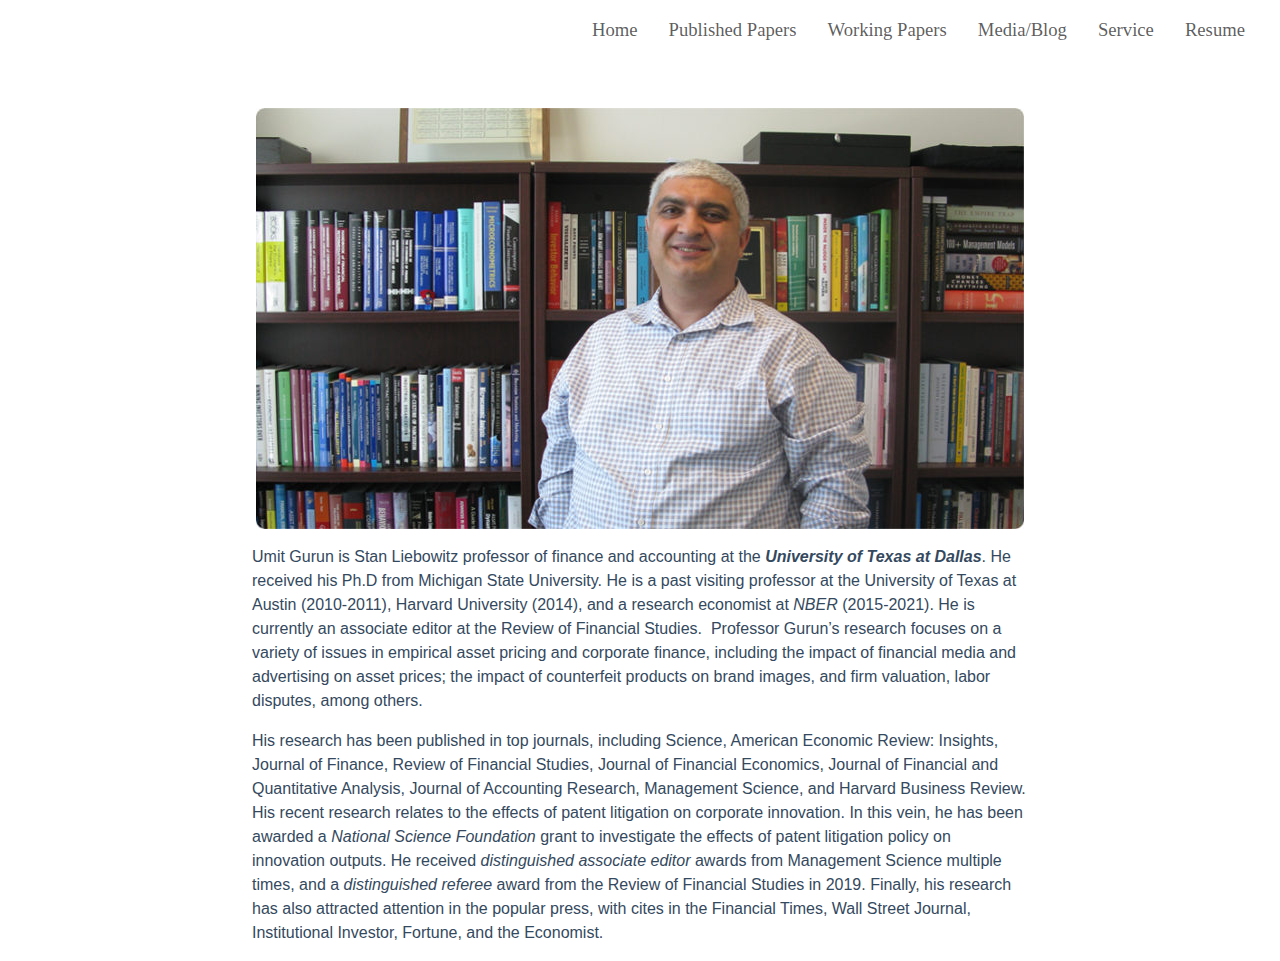
<file: index.html>
<!DOCTYPE html>
<html lang="en">

<head>
    <meta charset="UTF-8">
    <meta name="viewport" content="width=device-width, initial-scale=1.0">
    <title>Website</title>
    <link rel="stylesheet" href="https://cdnjs.cloudflare.com/ajax/libs/font-awesome/6.6.0/css/all.min.css" />
    <link href="https://cdn.jsdelivr.net/npm/bootstrap@5.3.0/dist/css/bootstrap.min.css" rel="stylesheet">
    <link rel="stylesheet" href="css/style.css">
</head>

<body>
    <!-- Navbar -->
    <nav class="navbar navbar-expand-lg navbar-light bg-transparent">
        <div class="container-fluid">
            <button class="navbar-toggler" type="button" data-bs-toggle="collapse" data-bs-target="#navbarNav"
                aria-controls="navbarNav" aria-expanded="false" aria-label="Toggle navigation">
                <span class="navbar-toggler-icon"></span>
            </button>
            <div class="collapse navbar-collapse" id="navbarNav">
                <ul class="navbar-nav ms-auto"
                    style="font-size: 14pt; font-family: 'book antiqua', palatino, serif; font-weight:500;">
                    <li class="nav-item"></li>
                    <a class="nav-link" href="index.html">Home</a>
                    </li>
                    <li class="nav-item">
                        <a class="nav-link" href="published-papers.html">Published Papers</a>
                    </li>
                    <li class="nav-item">
                        <a class="nav-link" href="working-papers.html">Working Papers</a>
                    </li>
                    <li class="nav-item">
                        <a class="nav-link" href="media-blog.html">Media/Blog</a>
                    </li>
                    <li class="nav-item"></li>
                    <a class="nav-link" href="service.html">Service</a>
                    </li>
                    <li class="nav-item">
                        <a class="nav-link" href="assets/resume_umitgurun.pdf">Resume</a>
                    </li>
                    <!-- <button class="btn" id="toggleSearchBar" type="submit"><i
                            class="fa-solid fa-magnifying-glass"></i></button> -->
            </div>
        </div>
    </nav>
    <div id="backdrop"></div>

    <!-- Floating Search Bar -->
    <div id="floatingSearchBar" class="container-fluid">
        <form>
            <div class="container-xl">
                <div class="d-flex">
                    <input class="form-control form-control-lg me-2" type="search" placeholder="Search..."
                        aria-label="Search">
                    <button class="btn btn-main btn-lg" type="submit"><i class="fa-solid fa-arrow-right"></i></button>
                </div>
            </div>
        </form>
    </div>

    <!-- Main Content -->
    <div class="container mt-5">
        <div class="content-area entry-content">
            <div class="d-flex justify-content-center mb-3">
                <img class="img-fluid" src="assets/ugg_image.jpg" alt="">
            </div>
            <p>Umit Gurun is Stan Liebowitz professor of finance and accounting at the <em><strong>University of Texas
                        at Dallas</strong></em>. He received his Ph.D from Michigan State University. He is a past
                visiting professor at the University of Texas at Austin (2010-2011), Harvard University (2014), and a
                research economist at <em>NBER </em>(2015-2021). He is currently an associate editor at the Review of
                Financial Studies. &nbsp;Professor Gurun’s research focuses on a variety of issues in empirical asset
                pricing and corporate finance, including the impact of financial media and advertising on asset prices;
                the impact of counterfeit products on brand images, and firm valuation, labor disputes, among others.
            </p>
            <p>His research has been published in top journals, including Science, American Economic Review: Insights,
                Journal of Finance, Review of Financial Studies, Journal of Financial Economics, Journal of Financial
                and Quantitative Analysis, Journal of Accounting Research, Management Science, and Harvard Business
                Review. His recent research relates to the effects of patent litigation on corporate innovation. In this
                vein, he has been awarded a <em>National Science Foundation</em> grant to investigate the effects of
                patent litigation policy on innovation outputs. He received <em>distinguished associate editor</em>
                awards from Management Science multiple times, and a <em>distinguished referee</em> award from the
                Review of Financial Studies in 2019. Finally, his research has also attracted attention in the popular
                press, with cites in the Financial Times, Wall Street Journal, Institutional Investor, Fortune, and the
                Economist.</p>
                <!-- Default Statcounter code for
                    https://umitgurun.github.io/ https://umitgurun.github.io/
                    -->
                    <script type="text/javascript">
                    var sc_project=13041079;
                    var sc_invisible=1;
                    var sc_security="15db6be8";
                    </script>
                    <script type="text/javascript"
                    src="https://www.statcounter.com/counter/counter.js"
                    async></script>
                    <noscript>
                        <div class="statcounter ma-5">
                            <a title="Web Analytics"
                    href="https://statcounter.com/" target="_blank"><img
                    class="statcounter"
                    src="https://c.statcounter.com/13041079/0/15db6be8/1/"
                    alt="Web Analytics"
                    referrerPolicy="no-referrer-when-downgrade"></a>
                        </div>
                    </noscript>
                <!-- End of Statcounter Code -->
        </div>
    </div>

    <script src="https://cdn.jsdelivr.net/npm/bootstrap@5.3.0/dist/js/bootstrap.bundle.min.js"></script>
    <script src="js/script.js"></script>
</html>
</file>
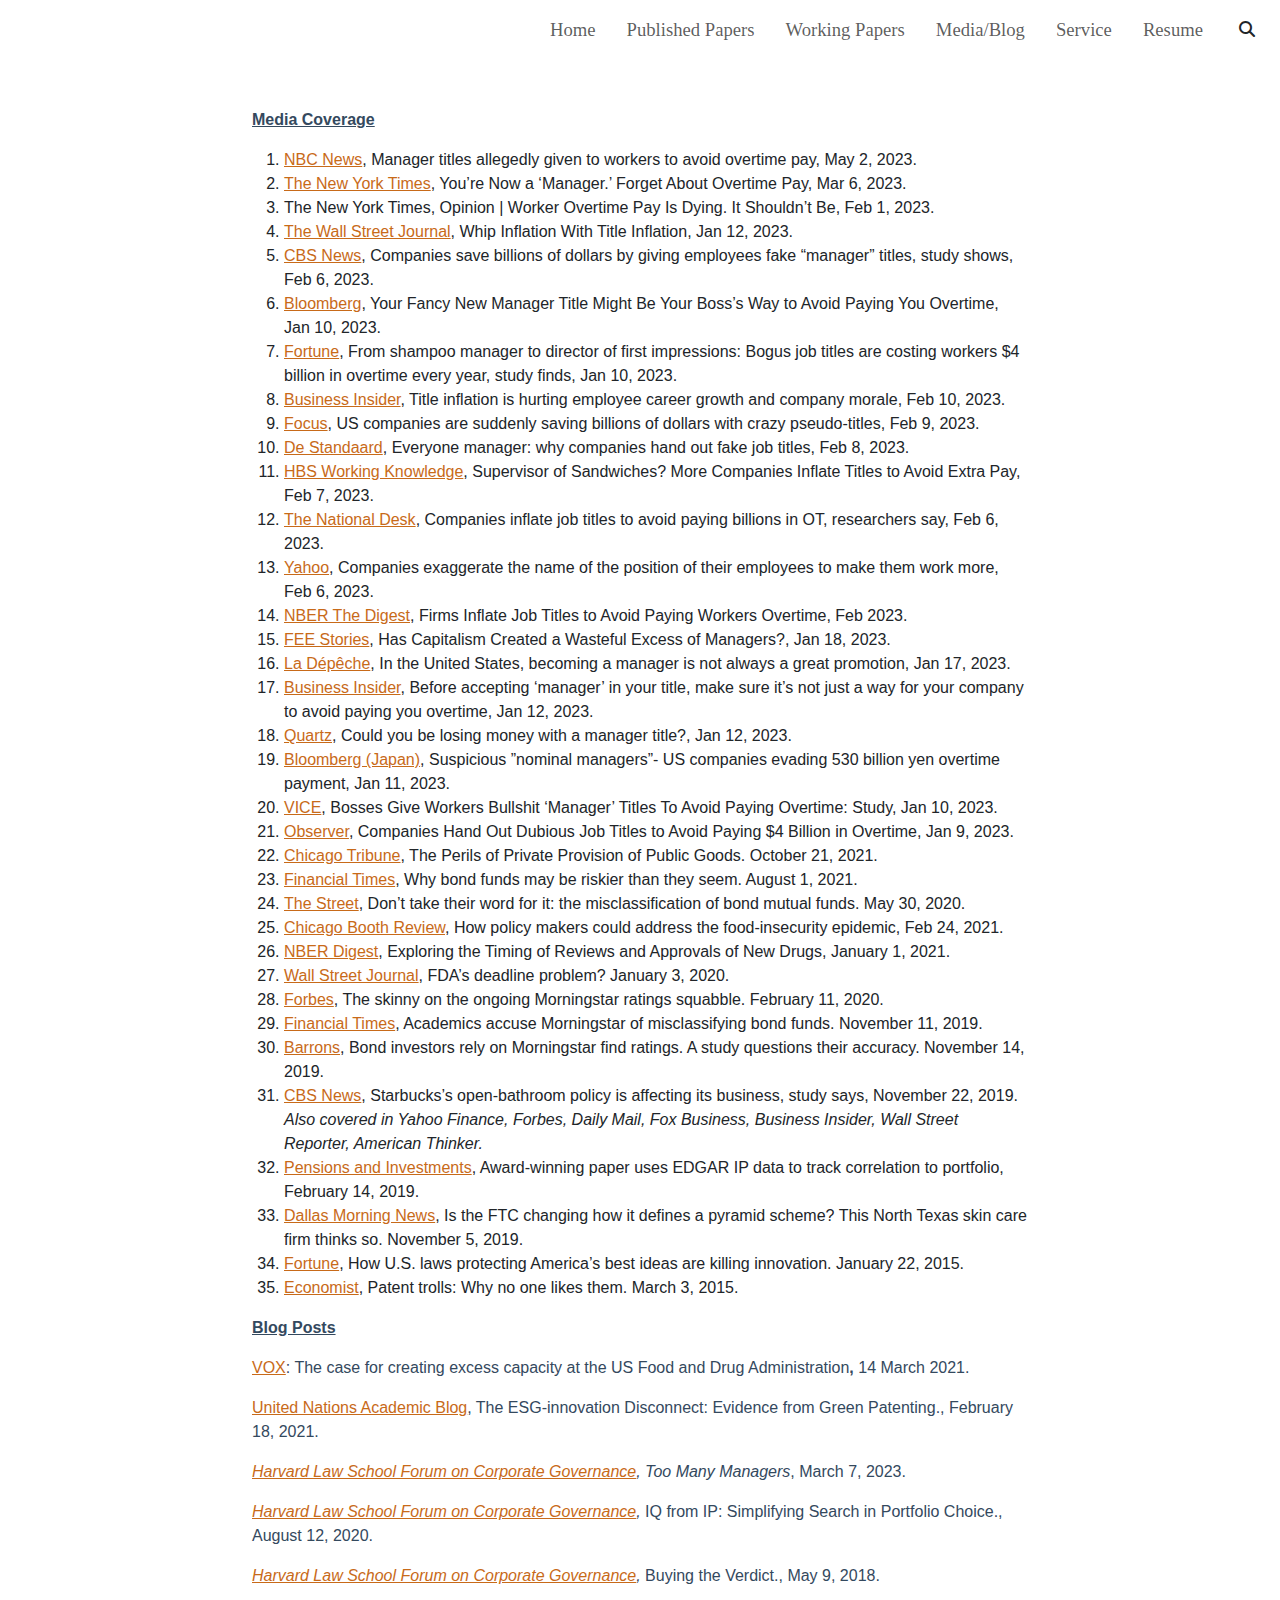
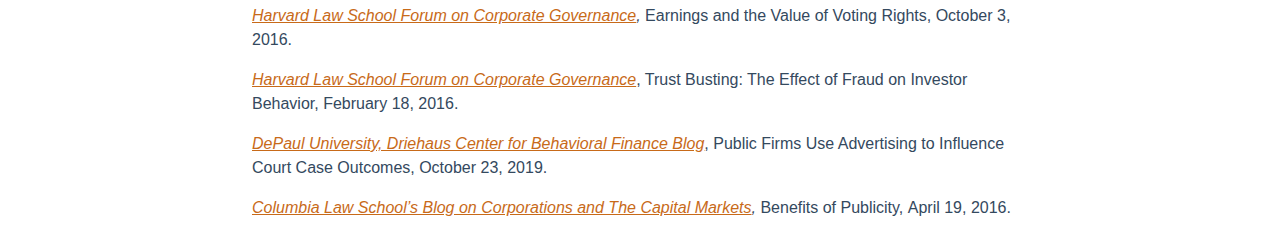
<file: media-blog.html>
<!DOCTYPE html>
<html lang="en">

<head>
    <meta charset="UTF-8">
    <meta name="viewport" content="width=device-width, initial-scale=1.0">
    <title>Website</title>
    <link href="https://cdn.jsdelivr.net/npm/bootstrap@5.3.0/dist/css/bootstrap.min.css" rel="stylesheet">
    <link rel="stylesheet" href="https://cdnjs.cloudflare.com/ajax/libs/font-awesome/6.6.0/css/all.min.css" />
    <link rel="stylesheet" href="css/style.css">
</head>

<body>
    <!-- Navbar -->
    <nav class="navbar navbar-expand-lg navbar-light bg-transparent">
        <div class="container-fluid">
            <button class="navbar-toggler" type="button" data-bs-toggle="collapse" data-bs-target="#navbarNav"
                aria-controls="navbarNav" aria-expanded="false" aria-label="Toggle navigation">
                <span class="navbar-toggler-icon"></span>
            </button>
            <div class="collapse navbar-collapse" id="navbarNav">
                <ul class="navbar-nav ms-auto" style="font-size: 14pt; font-family: 'book antiqua', palatino, serif; font-weight:500;">
                    <li class="nav-item"></li>
                    <a class="nav-link" href="index.html">Home</a>
                    </li>
                    <li class="nav-item">
                        <a class="nav-link" href="published-papers.html">Published Papers</a>
                    </li>
                    <li class="nav-item">
                        <a class="nav-link" href="working-papers.html">Working Papers</a>
                    </li>
                    <li class="nav-item">
                        <a class="nav-link" href="media-blog.html">Media/Blog</a>
                    </li>
                    <li class="nav-item"></li>
                    <a class="nav-link" href="service.html">Service</a>
                    </li>
                    <li class="nav-item">
                        <a class="nav-link" href="assets/resume_umitgurun.pdf">Resume</a>
                    </li>
                    <button class="btn " type="submit"><i class="fa-solid fa-magnifying-glass"></i></button>
            </div>
        </div>
    </nav>

    <!-- Main Content -->
    <div class="container mt-5">
        <div class="content-area__wrapper">
            <div class="content-area entry-content">
                <p><strong><u>Media Coverage</u></strong></p>
                <ol>
                    <li><a
                            href="https://www.nbcnews.com/now/video/manager-titles-allegedly-given-to-workers-to-avoid-overtime-pay-171553861537">NBC
                            News</a>, Manager titles allegedly given to workers to avoid overtime pay, May 2, 2023.</li>
                    <li><a href="https://www.nytimes.com/2023/03/06/business/economy/managers-overtime-pay.html">The New
                            York Times</a>, You’re Now a ‘Manager.’ Forget About Overtime Pay, Mar 6, 2023.</li>
                    <li>The New York Times, Opinion | Worker Overtime Pay Is Dying. It Shouldn’t Be, Feb 1, 2023.</li>
                    <li><a
                            href="https://www.wsj.com/livecoverage/stock-market-news-today-01-12-2023-cpi-report-december-inflation/card/whip-inflation-with-title-inflation-aIT9yPsVe0CykuHBnP6S">The
                            Wall Street Journal</a>, Whip Inflation With Title Inflation, Jan 12, 2023.</li>
                    <li><a
                            href="https://www.cbsnews.com/news/salary-manager-jobs-fake-titles-4-billion-overtime-avoided-nber/">CBS
                            News</a>, Companies save billions of dollars by giving employees fake “manager” titles,
                        study shows, Feb 6, 2023.</li>
                    <li><a
                            href="https://www.bloomberg.com/news/articles/2023-01-10/dubious-manager-titles-help-companies-avoid-paying-overtime">Bloomberg</a>,
                        Your Fancy New Manager Title Might Be Your Boss’s Way to Avoid Paying You Overtime, Jan 10,
                        2023.</li>
                    <li><a
                            href="https://fortune.com/2023/01/10/how-much-overtime-lost-per-year-wages-flsa-4-billion-job-title-inflation/">Fortune</a>,
                        From shampoo manager to director of first impressions: Bogus job titles are costing workers $4
                        billion in overtime every year, study finds, Jan 10, 2023.</li>
                    <li><a
                            href="https://www.businessinsider.com/how-title-inflation-hurt-employees-careers-companies-morale-2022-12">Business
                            Insider</a>, Title inflation is hurting employee career growth and company morale, Feb 10,
                        2023.</li>
                    <li><a
                            href="https://amp.focus.de/finanzen/mit-irren-pseudo-titeln-sparen-sich-us-firmen-jetzt-milliarden-dollar_id_185097232.html">Focus</a>,
                        US companies are suddenly saving billions of dollars with crazy pseudo-titles, Feb 9, 2023.</li>
                    <li><a href="https://m.standaard.be/cnt/dmf20230207_98058428">De Standaard</a>, Everyone manager:
                        why companies hand out fake job titles, Feb 8, 2023.</li>
                    <li><a
                            href="https://hbswk.hbs.edu/item/supervisor-of-sandwiches-more-companies-inflate-titles-to-avoid-overtime-pay">HBS
                            Working Knowledge</a>, Supervisor of Sandwiches? More Companies Inflate Titles to Avoid
                        Extra Pay, Feb 7, 2023.</li>
                    <li><a
                            href="https://thenationaldesk.com/news/americas-news-now/companies-inflate-job-titles-avoid-paying-billions-overtime-pay-workers-labor-laws-salary-hourly-pay">The
                            National Desk</a>, Companies inflate job titles to avoid paying billions in OT, researchers
                        say, Feb 6, 2023.</li>
                    <li><a
                            href="https://es-us.finanzas.yahoo.com/noticias/empresas-exageran-el-nombre-del-cargo-de-sus-empleados-para-que-trabajen-mas-142424457.html?guccounter=1">Yahoo</a>,
                        Companies exaggerate the name of the position of their employees to make them work more, Feb 6,
                        2023.</li>
                    <li><a
                            href="https://www.nber.org/digest/20232/firms-inflate-job-titles-avoid-paying-workers-overtime">NBER
                            The Digest</a>, Firms Inflate Job Titles to Avoid Paying Workers Overtime, Feb 2023.</li>
                    <li><a href="https://fee.org/articles/has-capitalism-created-a-wasteful-excess-of-managers/">FEE
                            Stories</a>, Has Capitalism Created a Wasteful Excess of Managers?, Jan 18, 2023.</li>
                    <li><a
                            href="https://www.ladepeche.fr/2023/01/17/aux-etats-unis-devenir-manager-nest-pas-toujours-une-belle-promotion-10932185.php">La
                            Dépêche</a>, In the United States, becoming a manager is not always a great promotion, Jan
                        17, 2023.</li>
                    <li><a
                            href="https://www.businessinsider.com/companies-may-give-fake-manager-titles-avoid-overtime-pay-2023-1">Business
                            Insider</a>, Before accepting ‘manager’ in your title, make sure it’s not just a way for
                        your company to avoid paying you overtime, Jan 12, 2023.</li>
                    <li><a href="https://qz.com/companies-exploit-overtime-with-made-up-managers-1849977126">Quartz</a>,
                        Could you be losing money with a manager title?, Jan 12, 2023.</li>
                    <li><a href="https://www.bloomberg.co.jp/news/articles/2023-01-11/ROAVZ8T0AFB501">Bloomberg
                            (Japan)</a>, Suspicious ”nominal managers”- US companies evading 530 billion yen overtime
                        payment, Jan 11, 2023.</li>
                    <li><a
                            href="https://www.vice.com/en/article/3ad9qn/bosses-give-workers-bullshit-manager-titles-to-avoid-paying-overtime-study">VICE</a>,
                        Bosses Give Workers Bullshit ‘Manager’ Titles To Avoid Paying Overtime: Study, Jan 10, 2023.
                    </li>
                    <li><a
                            href="https://observer.com/2023/01/companies-hand-out-dubious-job-titles-to-avoid-paying-4-billion-in-overtime/">Observer</a>,
                        Companies Hand Out Dubious Job Titles to Avoid Paying $4 Billion in Overtime, Jan 9, 2023.</li>
                    <li><a
                            href="https://www.chicagotribune.com/investigations/ct-chicago-bathroom-access-lacking-20211021-rftay5sxgjbkrggvwfvlgvzmvm-htmlstory.html">Chicago
                            Tribune</a>, The Perils of Private Provision of Public Goods. October 21, 2021.</li>
                    <li><a href="https://www.ft.com/content/ccc0c0f3-cef4-4504-a768-e50b3695d5f2">Financial Times</a>,
                        Why bond funds may be riskier than they seem. August 1, 2021.</li>
                    <li><a
                            href="https://www.thestreet.com/retirement-daily/news-commentary/your-bond-fund-may-be-riskier-than-you-think">The
                            Street</a>, Don’t take their word for it: the misclassification of bond mutual funds. May
                        30, 2020.</li>
                    <li><a
                            href="https://review.chicagobooth.edu/economics/2021/article/how-policy-makers-could-address-food-insecurity-epidemic">Chicago
                            Booth Review</a>, How policy makers could address the food-insecurity epidemic, Feb 24,
                        2021.</li>
                    <li><a href="https://www.nber.org/digest-202101/exploring-timing-reviews-and-approvals-new-drugs">NBER
                            Digest</a>, Exploring the Timing of Reviews and Approvals of New Drugs, January 1, 2021.
                    </li>
                    <li><a href="https://www.wsj.com/articles/fdas-deadline-problem-11578047402">Wall Street
                            Journal</a>, FDA’s deadline problem? January 3, 2020.</li>
                    <li><a
                            href="https://www.forbes.com/sites/simonconstable/2020/02/11/the-skinny-on-the-ongoing-morningstar-rating-squabble/#7826aacb6c91">Forbes</a>,
                        The skinny on the ongoing Morningstar ratings squabble. February 11, 2020.</li>
                    <li><a href="https://www.ft.com/content/674f520a-ff5c-11e9-b7bc-f3fa4e77dd47">Financial Times</a>,
                        Academics accuse Morningstar of misclassifying bond funds. November 11, 2019.</li>
                    <li><a
                            href="https://www.barrons.com/articles/bond-investors-morningstar-fund-star-ratings-study-academic-paper-categorization-style-bo-51573748889">Barrons</a>,
                        Bond investors rely on Morningstar find ratings. A study questions their accuracy. November 14,
                        2019.</li>
                    <li><a
                            href="https://www.cbsnews.com/news/how-is-starbucks-open-bathroom-policy-working-out-not-great-one-study-says/">CBS
                            News</a>, Starbucks’s open-bathroom policy is affecting its business, study says, November
                        22, 2019. <em
                            style="font-size: var(--go--font-size); color: var(--go--color--text); font-family: var(--go--font-family); letter-spacing: var(--go--letter-spacing,normal);">Also
                            covered in Yahoo Finance, Forbes, Daily Mail, Fox Business, Business Insider, Wall Street
                        </em><em
                            style="font-size: var(--go--font-size); color: var(--go--color--text); font-family: var(--go--font-family); letter-spacing: var(--go--letter-spacing,normal);">Reporter,
                            American Thinker.</em></li>
                    <li><a
                            href="https://www.pionline.com/article/20190204/PRINT/190209958/award-winning-paper-uses-edgar-ip-data-to-track-correlation-to-portfolio">Pensions
                            and Investments</a>, Award-winning paper uses EDGAR IP data to track correlation to
                        portfolio, February 14, 2019.</li>
                    <li><a
                            href="https://www.dallasnews.com/business/2019/11/05/is-the-ftc-changing-how-it-defines-a-pyramid-scheme-this-north-texas-skin-care-firm-thinks-so">Dallas
                            Morning News</a>, Is the FTC changing how it defines a pyramid scheme? This North Texas skin
                        care firm thinks so. November 5, 2019.</li>
                    <li><a
                            href="https://fortune.com/2015/01/22/how-u-s-laws-protecting-americas-best-ideas-are-killing-innovation/">Fortune</a>,
                        How U.S. laws protecting America’s best ideas are killing innovation. January 22, 2015.</li>
                    <li><a href="https://www.economist.com/news/2015/03/03/why-no-one-likes-them">Economist</a>, Patent
                        trolls: Why no one likes them. March 3, 2015.</li>
                </ol>
                <p><strong><u>Blog Posts</u></strong></p>
                <p><a
                        href="https://voxeu.org/article/case-creating-excess-capacity-us-food-and-drug-administration">VOX</a>:
                    The case for creating excess capacity at the US Food and Drug Administration<strong>, </strong>14
                    March 2021.</p>
                <p><a
                        href="https://www.unpri.org/pri-blogs/the-esg-innovation-disconnect-evidence-from-green-patenting/7219.article">United
                        Nations Academic Blog</a>, The ESG-innovation Disconnect: Evidence from Green Patenting.,
                    February 18, 2021.</p>
                <p><em><a
                            href="https://corpgov.law.harvard.edu/2023/03/07/too-many-managers-the-strategic-use-of-titles-to-avoid-overtime-payments/">Harvard
                            Law School Forum on Corporate Governance</a>, Too Many Managers</em>, March 7, 2023.</p>
                <p><em><a
                            href="https://corpgov.law.harvard.edu/2020/08/12/iq-from-ip-simplifying-search-in-portfolio-choice/">Harvard
                            Law School Forum on Corporate Governance</a>,&nbsp;</em>IQ from IP: Simplifying Search in
                    Portfolio Choice., August 12, 2020.</p>
                <p><em><a href="https://corpgov.law.harvard.edu/2018/05/09/buying-the-verdict/">Harvard Law School Forum
                            on Corporate Governance</a>,&nbsp;</em>Buying the Verdict., May 9, 2018.</p>
                <p><em><a href="https://corpgov.law.harvard.edu/2016/10/03/earnings-and-the-value-of-voting-rights/">Harvard
                            Law School Forum on Corporate Governance</a>,&nbsp;</em>Earnings and the Value of Voting
                    Rights,&nbsp;October 3, 2016.</p>
                <p><a
                        href="https://corpgov.law.harvard.edu/2016/02/18/trust-busting-the-effect-of-fraud-on-investor-behavior/"><em>Harvard
                            Law School Forum on Corporate Governance</em></a>, Trust Busting: The Effect of Fraud on
                    Investor Behavior, February 18, 2016.</p>
                <p><a
                        href="https://blogs.depaul.edu/behavioral-finance/2019/10/23/public-firms-use-advertising-to-influence-court-case-outcomes/"><em>DePaul
                            University, Driehaus Center for Behavioral Finance Blog</em></a>, Public Firms Use
                    Advertising to Influence Court Case Outcomes, October 23, 2019.</p>
                <p><em><a href="https://clsbluesky.law.columbia.edu/2016/04/19/benefits-of-publicity/">Columbia Law
                            School’s Blog on Corporations and The Capital Markets</a>,&nbsp;</em>Benefits of
                    Publicity,&nbsp;April 19, 2016.</p>

            </div>
        </div>
    </div>

    <script src="https://cdn.jsdelivr.net/npm/bootstrap@5.3.0/dist/js/bootstrap.bundle.min.js"></script>
</body>

</html>
</file>
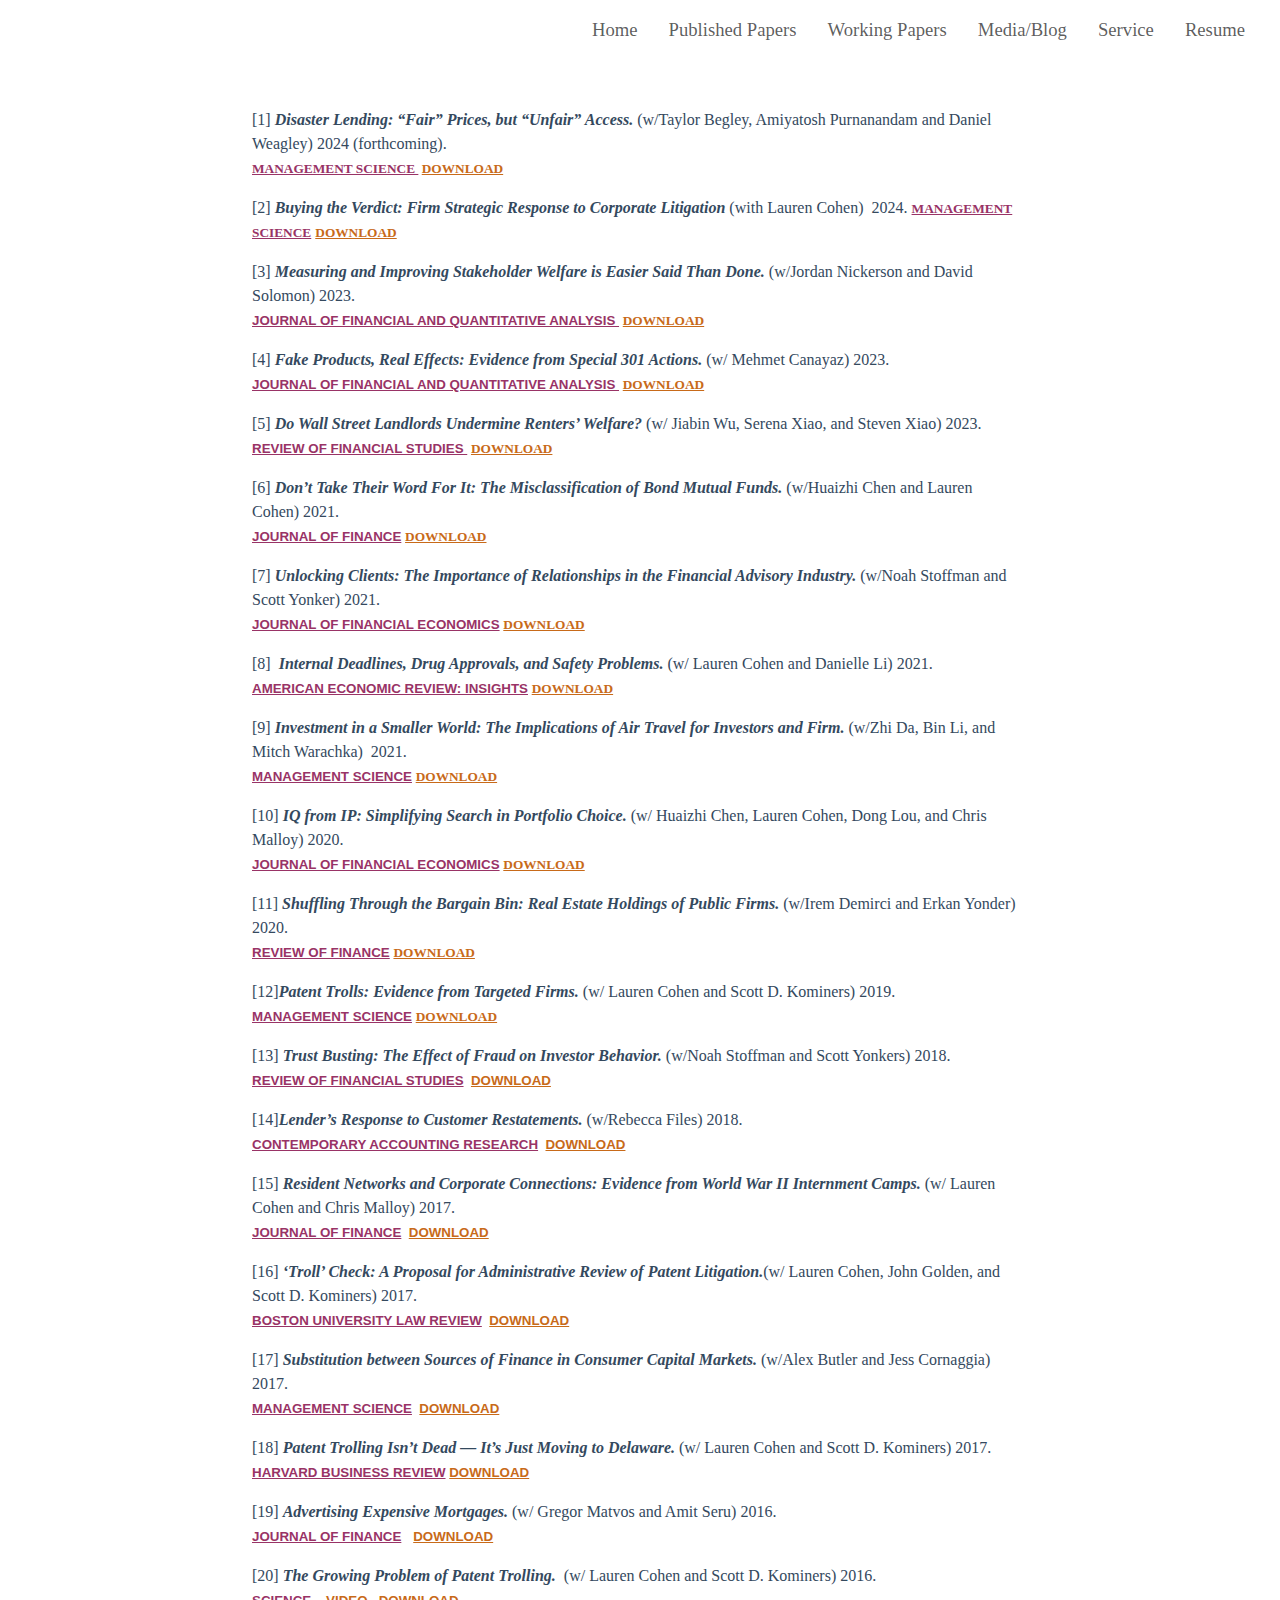
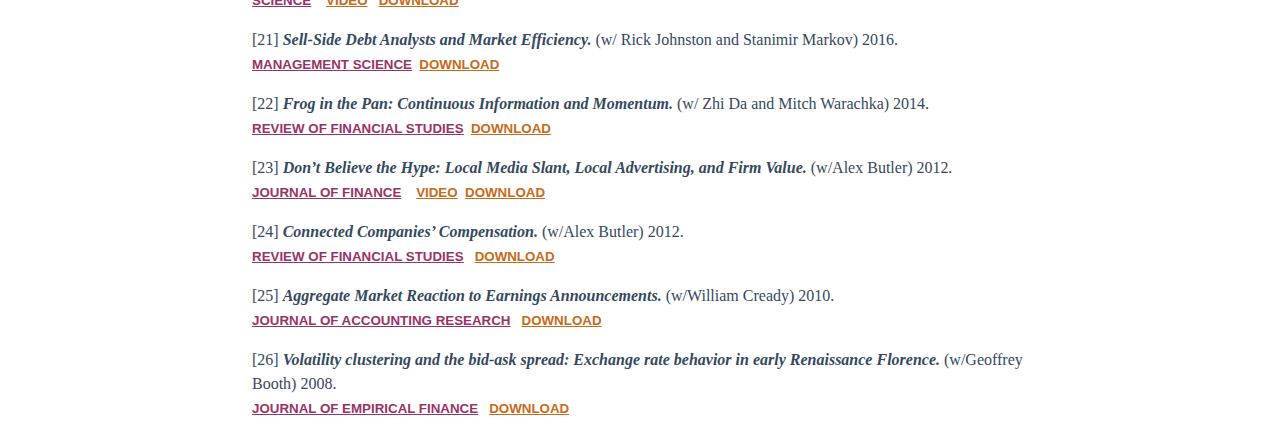
<file: published-papers.html>
<!DOCTYPE html>
<html lang="en">

<head>
    <meta charset="UTF-8">
    <meta name="viewport" content="width=device-width, initial-scale=1.0">
    <title>Published Papers</title>
    <link rel="stylesheet" href="https://cdnjs.cloudflare.com/ajax/libs/font-awesome/6.6.0/css/all.min.css" />
    <link href="https://cdn.jsdelivr.net/npm/bootstrap@5.3.0/dist/css/bootstrap.min.css" rel="stylesheet">
    <link rel="stylesheet" href="css/style.css">
</head>

<body>
    <!-- Navbar -->
    <nav class="navbar navbar-expand-lg navbar-light bg-transparent">
        <div class="container-fluid">
            <button class="navbar-toggler" type="button" data-bs-toggle="collapse" data-bs-target="#navbarNav"
                aria-controls="navbarNav" aria-expanded="false" aria-label="Toggle navigation">
                <span class="navbar-toggler-icon"></span>
            </button>
            <div class="collapse navbar-collapse" id="navbarNav">
                <ul class="navbar-nav ms-auto"
                    style="font-size: 14pt; font-family: 'book antiqua', palatino, serif; font-weight:500;">
                    <li class="nav-item"></li>
                    <a class="nav-link" href="index.html">Home</a>
                    </li>
                    <li class="nav-item">
                        <a class="nav-link" href="published-papers.html">Published Papers</a>
                    </li>
                    <li class="nav-item">
                        <a class="nav-link" href="working-papers.html">Working Papers</a>
                    </li>
                    <li class="nav-item">
                        <a class="nav-link" href="media-blog.html">Media/Blog</a>
                    </li>
                    <li class="nav-item"></li>
                    <a class="nav-link" href="service.html">Service</a>
                    </li>
                    <li class="nav-item">
                        <a class="nav-link" href="assets/resume_umitgurun.pdf">Resume</a>
                    </li>
                    <!-- <button class="btn" id="toggleSearchBar" type="submit"><i
                            class="fa-solid fa-magnifying-glass"></i></button> -->
            </div>
        </div>
    </nav>
    <div id="backdrop"></div>

    <!-- Floating Search Bar -->
    <div id="floatingSearchBar" class="container-fluid">
        <form>
            <div class="container-xl">
                <div class="d-flex">
                    <input class="form-control form-control-lg me-2" type="search" placeholder="Search..."
                        aria-label="Search">
                    <button class="btn btn-main btn-lg" type="submit"><i class="fa-solid fa-arrow-right"></i></button>
                </div>
            </div>
        </form>
    </div>

    <!-- Main Content -->
    <div class="container mt-5">
        <div class="content-area entry-content">

            <p><span style="font-size: 12pt; font-family: 'book antiqua', palatino, serif;">[1] <em><strong>Disaster
                            Lending: “Fair” Prices, but “Unfair” Access. </strong></em>(w/Taylor Begley, Amiyatosh
                    Purnanandam and Daniel Weagley<span
                        style="font-size: 12pt; font-family: book\ antiqua, palatino, serif;">) 2024 (forthcoming).
                    </span><br><span style="font-size: 10pt;"><strong><span
                                style="text-decoration: underline; color: #993366;"> MANAGEMENT SCIENCE
                            </span></strong>&nbsp;</span><strong><span style="font-size: 10pt;"><a
                                href="https://papers.ssrn.com/sol3/papers.cfm?abstract_id=3145298" target="_blank"
                                rel="noreferrer noopener">DOWNLOAD</a></span></strong></span></p>
            <p><span style="font-size: 12pt; font-family: 'book antiqua', palatino, serif;">[2] <em><strong>Buying the
                            Verdict: Firm Strategic Response to Corporate Litigation</strong></em> (with Lauren Cohen)
                    &nbsp;2024. <span style="font-size: 10pt;"><strong><span
                                style="text-decoration: underline; color: #993366;">MANAGEMENT
                                SCIENCE</span></strong></span>&nbsp;<a
                        href="https://secureservercdn.net/198.71.233.214/4a2.b93.myftpupload.com/wp-content/uploads/2020/11/verdict.pdf?time=1606566017"><strong><span
                                style="font-size: 10pt;">DOWNLOAD</span></strong></a></span></p>
            <p><span style="font-size: 12pt; font-family: 'book antiqua', palatino, serif;">[3] <em><strong>Measuring
                            and Improving Stakeholder Welfare is Easier Said Than Done. </strong></em>(w/Jordan
                    Nickerson and <span style="font-size: 12pt; font-family: book\ antiqua, palatino, serif;">David
                        Solomon) 2023. </span></span><br><span style="font-size: 10pt;"><strong><span
                            style="text-decoration: underline; color: #993366;"> JOURNAL OF FINANCIAL AND QUANTITATIVE
                            ANALYSIS </span></strong>&nbsp;</span><span
                    style="font-size: 12pt; font-family: 'book antiqua', palatino, serif;"><strong><span
                            style="font-size: 10pt;"><a
                                href="https://papers.ssrn.com/sol3/papers.cfm?abstract_id=3531171" target="_blank"
                                rel="noreferrer noopener">DOWNLOAD</a></span></strong></span></p>
            <p><span style="font-size: 12pt; font-family: 'book antiqua', palatino, serif;">

                </span></p>
            <p><span style="font-size: 12pt; font-family: 'book antiqua', palatino, serif;">[4] <em><strong>Fake
                            Products, Real Effects: Evidence from Special 301 Actions.&nbsp;</strong></em></span><span
                    style="font-size: 12pt; font-family: 'book antiqua', palatino, serif;">(w/ Mehmet Canayaz) 2023.
                </span><br><span style="font-size: 10pt;"><strong><span
                            style="text-decoration: underline; color: #993366;">JOURNAL OF FINANCIAL AND QUANTITATIVE
                            ANALYSIS </span></strong>&nbsp;</span><span
                    style="font-size: 12pt; font-family: 'book antiqua', palatino, serif;"><strong><span
                            style="font-size: 10pt;"><a
                                href="https://papers.ssrn.com/sol3/papers.cfm?abstract_id=3231962" target="_blank"
                                rel="noreferrer noopener">DOWNLOAD</a></span></strong></span></p>
            <p>

            </p>
            <p><span style="font-size: 12pt; font-family: 'book antiqua', palatino, serif;">

                </span></p>
            <p><span style="font-size: 12pt; font-family: 'book antiqua', palatino, serif;">[5] <em><strong>Do Wall
                            Street Landlords Undermine Renters’ Welfare?</strong></em> (w/ Jiabin Wu, Serena Xiao, and
                    Steven Xiao) 2023.</span><br><span style="font-size: 10pt;"><strong><span
                            style="text-decoration: underline; color: #993366;"> REVIEW OF FINANCIAL STUDIES
                        </span></strong>&nbsp;</span><span
                    style="font-size: 12pt; font-family: 'book antiqua', palatino, serif;"><strong><span
                            style="font-size: 10pt;"><a
                                href="https://papers.ssrn.com/sol3/papers.cfm?abstract_id=3410281" target="_blank"
                                rel="noreferrer noopener">DOWNLOAD</a></span></strong></span></p>
            <p><span style="font-size: 12pt; font-family: 'book antiqua', palatino, serif;">[6] <em><strong>Don’t Take
                            Their Word For It: The Misclassification of Bond Mutual Funds. </strong></em>(w/Huaizhi Chen
                    and Lauren Cohen)&nbsp;<span
                        style="font-size: 12pt; font-family: book\ antiqua, palatino, serif;">2021.
                    </span></span><br><span style="font-size: 10pt;"><strong><span
                            style="text-decoration: underline; color: #993366;">JOURNAL OF
                            FINANCE</span></strong>&nbsp;</span><span
                    style="font-size: 12pt; font-family: 'book antiqua', palatino, serif;"><strong><span
                            style="font-size: 10pt;"><a
                                href="https://papers.ssrn.com/sol3/papers.cfm?abstract_id=3474557" target="_blank"
                                rel="noreferrer noopener">DOWNLOAD</a></span></strong></span></p>



            <p><span style="font-size: 12pt; font-family: 'book antiqua', palatino, serif;">[7] <em><strong>Unlocking
                            Clients: The Importance of Relationships in the Financial Advisory Industry.
                        </strong></em>(w/<span
                        style="font-size: 12pt; font-family: book\ antiqua, palatino, serif;">Noah Stoffman and Scott
                        Yonker) 2021. </span></span><br><span style="font-size: 10pt;"><strong><span
                            style="text-decoration: underline; color: #993366;">JOURNAL OF FINANCIAL
                            ECONOMICS</span></strong>&nbsp;</span><span
                    style="font-size: 12pt; font-family: 'book antiqua', palatino, serif;"><strong><span
                            style="font-size: 10pt;"><a
                                href="https://papers.ssrn.com/sol3/papers.cfm?abstract_id=3132127" target="_blank"
                                rel="noreferrer noopener">DOWNLOAD</a></span></strong></span></p>



            <p><span style="font-size: 12pt; font-family: 'book antiqua', palatino, serif;">[8]
                    &nbsp;<em><strong>Internal Deadlines, Drug Approvals, and Safety Problems.
                        </strong></em>(w/&nbsp;<span
                        style="font-size: 12pt; font-family: book\ antiqua, palatino, serif;">Lauren Cohen and Danielle
                        Li) 2021.</span></span><br><span style="font-size: 10pt;"><strong><span
                            style="text-decoration: underline; color: #993366;">AMERICAN ECONOMIC REVIEW:
                            INSIGHTS</span></strong>&nbsp;</span><span
                    style="font-size: 12pt; font-family: 'book antiqua', palatino, serif;"><strong><span
                            style="font-size: 10pt;"><a
                                href="https://papers.ssrn.com/sol3/papers.cfm?abstract_id=3427338" target="_blank"
                                rel="noreferrer noopener">DOWNLOAD</a></span></strong></span></p>



            <p><span style="font-size: 12pt; font-family: 'book antiqua', palatino, serif;">[9] <em><strong>Investment
                            in a Smaller World: The Implications of Air Travel for Investors and Firm.
                        </strong></em>(w/Zhi Da, Bin Li, and Mitch Warachka) &nbsp;2021. </span><br><span
                    style="font-size: 10pt;"><strong><span
                            style="text-decoration: underline; color: #993366;">MANAGEMENT
                            SCIENCE</span></strong>&nbsp;</span><span
                    style="font-size: 12pt; font-family: 'book antiqua', palatino, serif;"><strong><span
                            style="font-size: 10pt;"><a
                                href="https://www.umitgurun.com/wp-content/uploads/2018/02/SmallWorld.pdf"
                                target="_blank" rel="noreferrer noopener">DOWNLOAD</a></span></strong></span></p>



            <p><span style="font-size: 12pt; font-family: 'book antiqua', palatino, serif;">[10] <em><strong>IQ from IP:
                            Simplifying Search in Portfolio Choice. </strong></em>(w/&nbsp;<span
                        style="font-size: 12pt; font-family: book\ antiqua, palatino, serif;">Huaizhi Chen, Lauren
                        Cohen, Dong Lou, and Chris Malloy) 2020. </span></span><br><span
                    style="font-size: 10pt;"><strong><span style="text-decoration: underline; color: #993366;">JOURNAL
                            OF FINANCIAL ECONOMICS</span></strong>&nbsp;</span><span
                    style="font-size: 12pt; font-family: 'book antiqua', palatino, serif;"><strong><span
                            style="font-size: 10pt;"><a
                                href="https://www.umitgurun.com/wp-content/uploads/2019/04/ipiq_ccglm.pdf"
                                target="_blank" rel="noreferrer noopener"
                                aria-label=" (opens in a new tab)">DOWNLOAD</a></span></strong></span></p>



            <p><span style="font-size: 12pt; font-family: 'book antiqua', palatino, serif;">[11] <em><strong>Shuffling
                            Through the Bargain Bin: Real Estate Holdings of Public Firms. </strong></em>(w/Irem Demirci
                    and Erkan Yonder) 2020. </span><br><span style="font-size: 10pt;"><strong><span
                            style="text-decoration: underline; color: #993366;"><strong>REVIEW OF
                                FINANCE</strong></span></strong>&nbsp;</span><span
                    style="font-size: 12pt; font-family: 'book antiqua', palatino, serif;"><strong><span
                            style="font-size: 10pt;"><a
                                href="https://www.umitgurun.com/wp-content/uploads/2019/05/Shuffling_DGY.pdf"
                                target="_blank" rel="noreferrer noopener">DOWNLOAD</a></span></strong></span></p>



            <p><span style="font-size: 12pt; font-family: 'book antiqua', palatino, serif;">[12]<span
                        style="font-size: 12pt; font-family: book\ antiqua, palatino, serif;"><em><strong>Patent Trolls:
                                Evidence from Targeted Firms.</strong></em></span>&nbsp;(w/&nbsp;<span
                        style="font-size: 12pt; font-family: book\ antiqua, palatino, serif;">Lauren Cohen and Scott D.
                        Kominers) 2019. </span></span><br><span style="font-size: 10pt;"><strong><span
                            style="text-decoration: underline; color: #993366;">MANAGEMENT
                            SCIENCE</span></strong>&nbsp;</span><span
                    style="font-size: 12pt; font-family: 'book antiqua', palatino, serif;"><strong><span
                            style="font-size: 10pt;"><a
                                href="https://www.umitgurun.com/wp-content/uploads/2018/06/patentlitigation.pdf"
                                target="_blank" rel="noreferrer noopener">DOWNLOAD</a></span></strong></span></p>



            <p><span style="font-size: 12pt; font-family: book\ antiqua, palatino, serif;">[13] <em><strong>Trust
                            Busting: </strong><strong><em>The</em> Effect of Fraud on Investor
                            Behavior.</strong></em>&nbsp;(w/Noah Stoffman and Scott Yonkers) 2018.
                    &nbsp;</span><br><strong><span
                        style="text-decoration: underline; font-size: 10pt; color: #993366;">REVIEW OF FINANCIAL
                        STUDIES</span></strong><span style="font-size: 10pt;">&nbsp; </span><strong><a
                        href="https://www.umitgurun.com/work/trustbusting.pdf" target="_blank"
                        rel="noopener noreferrer"><span style="font-size: 10pt;">DOWNLOAD</span></a> </strong></p>



            <p><span style="font-size: 12pt; font-family: book\ antiqua, palatino, serif;">[14]<em><strong>Lender’s
                            Response to Customer Restatements. </strong></em>(w/Rebecca Files) 2018.</span><br><span
                    style="font-size: 10pt;"><strong><span
                            style="text-decoration: underline; color: #993366;">CONTEMPORARY ACCOUNTING
                            RESEARCH</span></strong>&nbsp; </span><strong><a
                        href="https://www.umitgurun.com/work/FilesGurun.pdf" target="_blank"
                        rel="noopener noreferrer"><span style="font-size: 10pt;">DOWNLOAD</span></a> </strong></p>



            <p><span style="font-size: 12pt; font-family: book\ antiqua, palatino, serif;">[15] <em><strong>Resident
                            Networks and Corporate Connections: Evidence from World War II Internment Camps.
                        </strong></em>(w/ Lauren Cohen and Chris Malloy) 2017. </span><br><span
                    style="font-size: 10pt;"><strong><span style="text-decoration: underline; color: #993366;">JOURNAL
                            OF FINANCE</span></strong>&nbsp; </span><strong><a
                        href="https://www.umitgurun.com/work/Ports.pdf" target="_blank" rel="noopener noreferrer"><span
                            style="font-size: 10pt;">DOWNLOAD</span></a></strong></p>



            <p><span style="font-size: 12pt; font-family: book\ antiqua, palatino, serif;">[16] <em><strong>‘Troll’
                            Check: A Proposal for Administrative Review of Patent Litigation.</strong></em>(w/ Lauren
                    Cohen, John Golden, and Scott D. Kominers) 2017. </span><br><span
                    style="font-size: 10pt;"><strong><span style="text-decoration: underline; color: #993366;">BOSTON
                            UNIVERSITY LAW REVIEW</span></strong>&nbsp; </span><strong><a
                        href="https://www.umitgurun.com/work/CGGK_TrollCheck.pdf" target="_blank"
                        rel="noopener noreferrer"><span style="font-size: 10pt;">DOWNLOAD</span></a> </strong></p>



            <p><span style="font-size: 12pt; font-family: book\ antiqua, palatino, serif;">[17] <em><strong>Substitution
                            between Sources of Finance in Consumer Capital Markets. </strong></em>(w/Alex Butler and
                    Jess Cornaggia) 2017. &nbsp;</span><br><span style="font-size: 10pt;"><strong><span
                            style="text-decoration: underline; color: #993366;">MANAGEMENT SCIENCE</span></strong>&nbsp;
                    <strong><a href="https://www.umitgurun.com/wp-content/uploads/2019/02/fintech_bcg.pdf"
                            target="_blank" rel="noreferrer noopener"
                            aria-label=" (opens in a new tab)">DOWNLOAD</a></strong></span></p>



            <p><span style="font-size: 12pt; font-family: book\ antiqua, palatino, serif;">[18] <em><strong>Patent
                            Trolling Isn’t Dead — It’s Just Moving to Delaware. </strong></em>(w/ Lauren Cohen and Scott
                    D. Kominers) 2017. </span><br><span style="font-size: 10pt;"><strong><span
                            style="text-decoration: underline; color: #993366;">HARVARD BUSINESS REVIEW</span> <a
                            href="https://www.umitgurun.com/wp-content/uploads/2017/10/hbr_delaware-1.pdf"
                            target="_blank" rel="noopener noreferrer">DOWNLOAD</a> </strong></span></p>





            <p><span style="font-size: 12pt; font-family: book\ antiqua, palatino, serif;">[19] <em><strong>Advertising
                            Expensive Mortgages. </strong></em>(w/ Gregor Matvos and Amit Seru) 2016. </span><br><span
                    style="font-size: 10pt;"><strong><span style="text-decoration: underline; color: #993366;">JOURNAL
                            OF FINANCE</span></strong>&nbsp;&nbsp;</span><strong> <a
                        href="https://www.umitgurun.com/work/AdvertisingExpensiveMortgages.pdf" target="_blank"
                        rel="noopener noreferrer"><span style="font-size: 10pt;">DOWNLOAD</span></a> </strong></p>



            <p><span style="font-size: 12pt; font-family: book\ antiqua, palatino, serif;">[20] <em><strong>The Growing
                            Problem of Patent Trolling. &nbsp;</strong></em>(w/ Lauren Cohen and Scott D. Kominers)
                    2016. </span><br><span style="font-size: 10pt;"><strong><span
                            style="text-decoration: underline; color: #993366;"> SCIENCE</span></strong> &nbsp;&nbsp;
                    <strong><span style="color: #800000;"><a href="https://www.umitgurun.com/work/advancescreening.mp4"
                                target="_blank" rel="noopener noreferrer">VIDEO</a></span></strong><span
                        style="color: #800000;">&nbsp;&nbsp; </span><a
                        href="https://www.umitgurun.com/wp-content/uploads/2017/10/innovationpolicy_gurun.pdf"
                        target="_blank" rel="noopener noreferrer"><strong>DOWNLOAD</strong></a></span></p>
            <p><span style="font-size: 12pt; font-family: book\ antiqua, palatino, serif;">[21] <em><strong>Sell-Side
                            Debt Analysts and Market Efficiency. </strong></em>(w/ Rick Johnston and Stanimir Markov)
                    2016. </span><br><strong><span style="font-size: 10pt;"><span
                            style="text-decoration: underline; color: #993366;">MANAGEMENT
                            SCIENCE</span></span></strong><span style="font-size: 10pt;">&nbsp;&nbsp;</span><strong><a
                        href="https://www.umitgurun.com/work/GurunJohnstonMarkov.pdf" target="_blank"
                        rel="noopener noreferrer"><span style="font-size: 10pt;">DOWNLOAD</span></a> </strong></p>



            <p><span style="font-size: 12pt; font-family: book\ antiqua, palatino, serif;">[22] <em><strong>Frog in the
                            Pan: Continuous Information and Momentum. </strong></em>(w/&nbsp;Zhi Da and Mitch Warachka)
                    2014. </span><br><span style="font-size: 10pt;"><strong><span
                            style="text-decoration: underline;"><span
                                style="color: #993366; text-decoration: underline;">REVIEW OF FINANCIAL
                                STUDIES</span></span></strong>&nbsp; <strong><a
                            href="https://www.umitgurun.com/work/Frog.pdf" target="_blank"
                            rel="noopener noreferrer">DOWNLOAD</a> </strong></span></p>



            <p><span style="font-size: 12pt; font-family: book\ antiqua, palatino, serif;">[23] <em><strong>Don’t
                            Believe the Hype: Local Media Slant, Local Advertising, and Firm
                            Value.&nbsp;</strong></em>(w/Alex Butler) 2012<em>. </em></span><br><span
                    style="font-size: 10pt;"><strong><span style="text-decoration: underline; color: #993366;">JOURNAL
                            OF FINANCE</span></strong> &nbsp;&nbsp; <strong><a
                            href="https://www.umitgurun.com/work/hypevideo.mp4" target="_blank"
                            rel="noopener noreferrer">VIDEO</a></strong>&nbsp; </span><a
                    href="https://www.umitgurun.com/work/Hype.pdf" target="_blank" rel="noopener noreferrer"><span
                        style="font-size: 10pt;"><strong>DOWNLOAD</strong></span></a></p>



            <p><span style="font-size: 12pt; font-family: book\ antiqua, palatino, serif;">[24] <em><strong>Connected
                            Companies’ Compensation. </strong></em>(w/Alex Butler) 2012. </span><br><span
                    style="font-size: 10pt;"><strong><span style="text-decoration: underline;"><span
                                style="color: #993366; text-decoration: underline;">REVIEW OF FINANCIAL
                                STUDIES</span></span></strong>&nbsp;&nbsp; <a
                        href="https://www.umitgurun.com/work/EducationalNetworks.pdf" target="_blank"
                        rel="noopener noreferrer"><strong>DOWNLOAD</strong></a> </span></p>



            <p><span style="font-size: 12pt; font-family: book\ antiqua, palatino, serif;">[25] <em><strong>Aggregate
                            Market Reaction to Earnings Announcements. </strong></em>(w/William Cready) 2010.
                </span><br><span style="font-size: 10pt;"><strong><span
                            style="text-decoration: underline; color: #993366;">JOURNAL OF ACCOUNTING
                            RESEARCH</span></strong>&nbsp;<strong>&nbsp; </strong></span><strong><a
                        href="https://www.umitgurun.com/work/CreadyGurun%282010JAR%29.pdf" target="_blank"
                        rel="noopener noreferrer"><span style="font-size: 10pt;">DOWNLOAD</span></a> </strong></p>



            <p><span style="font-size: 12pt; font-family: book\ antiqua, palatino, serif;">[26] <em><strong>Volatility
                            clustering and the bid-ask spread: Exchange rate behavior in early Renaissance Florence.
                        </strong></em>(w/Geoffrey Booth) 2008. </span><br><span style="font-size: 10pt;"><strong><span
                            style="text-decoration: underline; color: #993366;">JOURNAL OF EMPIRICAL
                            FINANCE</span></strong>&nbsp;<strong>&nbsp; </strong></span><strong><a
                        href="https://www.umitgurun.com/wp-content/uploads/2019/09/renaissance.pdf" target="_blank"
                        rel="noopener noreferrer"><span style="font-size: 10pt;">DOWNLOAD</span></a> </strong></p>

        </div>
    </div>

    <script src="https://cdn.jsdelivr.net/npm/bootstrap@5.3.0/dist/js/bootstrap.bundle.min.js"></script>
    <script src="js/script.js"></script>
</body>

</html>
</file>
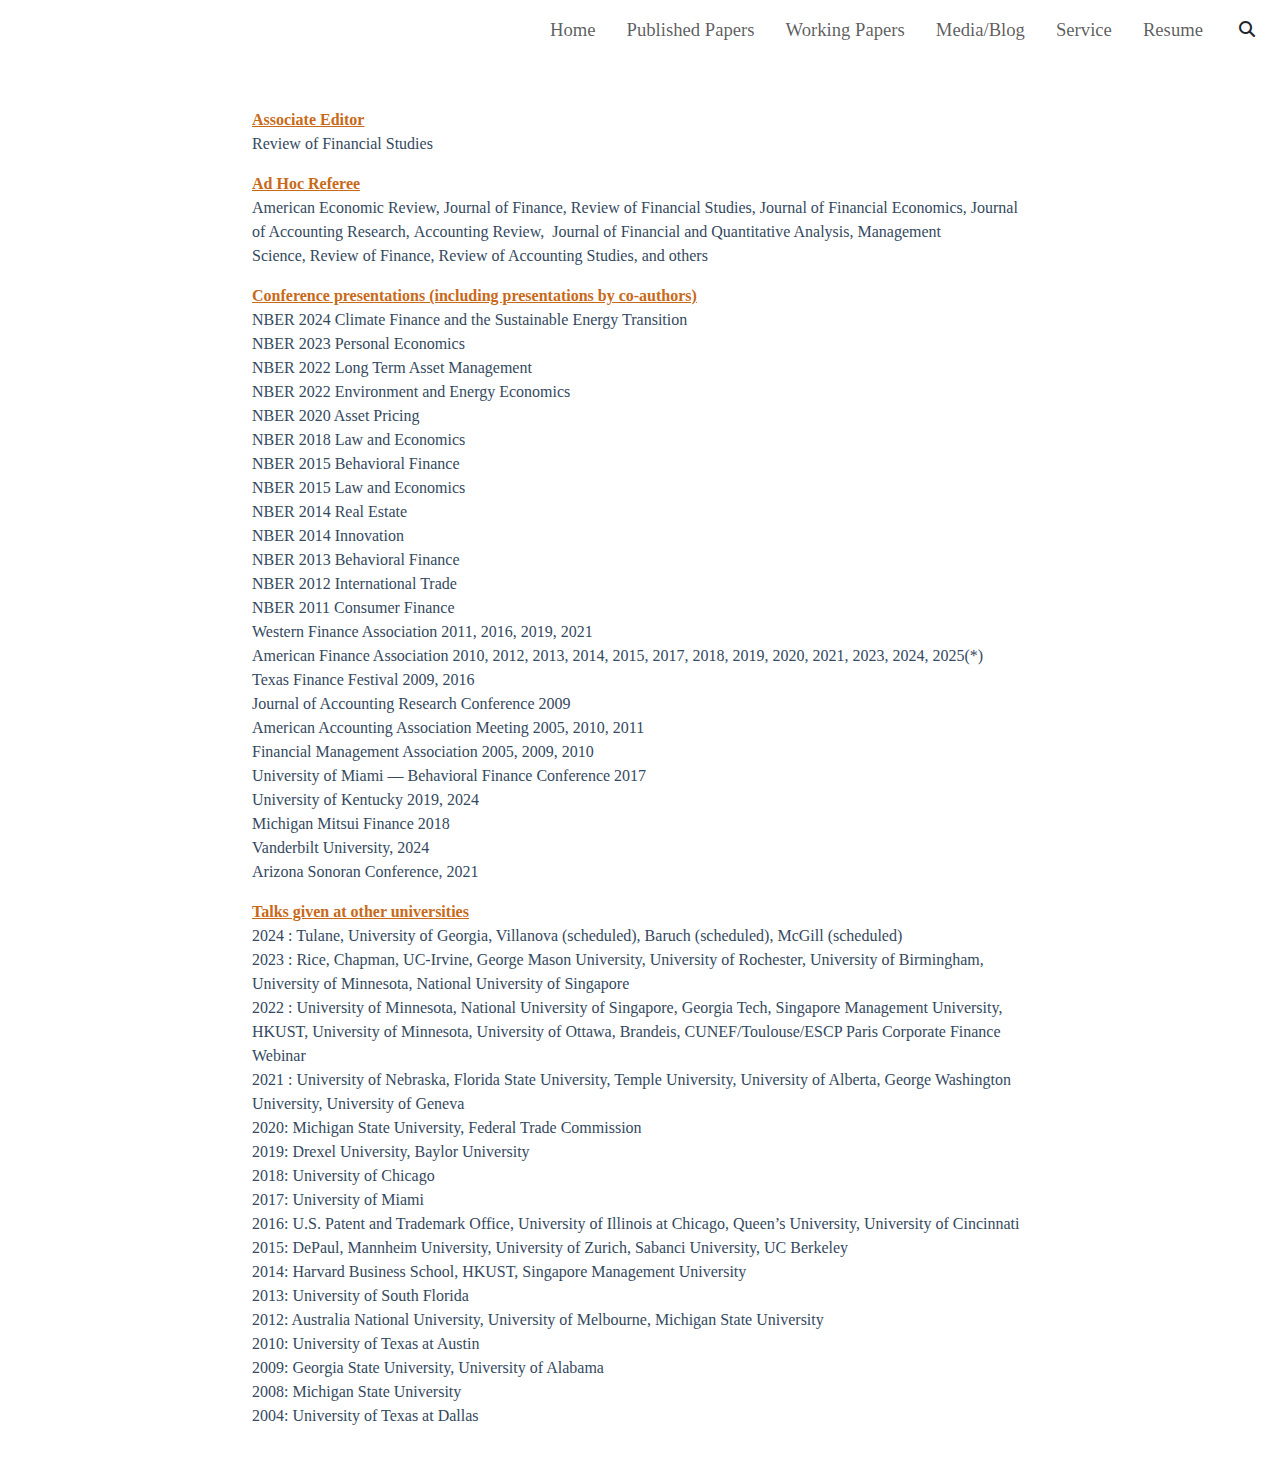
<file: service.html>
<!DOCTYPE html>
<html lang="en">

<head>
    <meta charset="UTF-8">
    <meta name="viewport" content="width=device-width, initial-scale=1.0">
    <title>Website</title>
    <link rel="stylesheet" href="https://cdnjs.cloudflare.com/ajax/libs/font-awesome/6.6.0/css/all.min.css" />
    <link href="https://cdn.jsdelivr.net/npm/bootstrap@5.3.0/dist/css/bootstrap.min.css" rel="stylesheet">
    <link rel="stylesheet" href="css/style.css">
</head>

<body>
    <!-- Navbar -->
    <nav class="navbar navbar-expand-lg navbar-light bg-transparent">
        <div class="container-fluid">
            <button class="navbar-toggler" type="button" data-bs-toggle="collapse" data-bs-target="#navbarNav"
                aria-controls="navbarNav" aria-expanded="false" aria-label="Toggle navigation">
                <span class="navbar-toggler-icon"></span>
            </button>
            <div class="collapse navbar-collapse" id="navbarNav">
                <ul class="navbar-nav ms-auto"
                    style="font-size: 14pt; font-family: 'book antiqua', palatino, serif; font-weight:500;">
                    <li class="nav-item"></li>
                    <a class="nav-link" href="index.html">Home</a>
                    </li>
                    <li class="nav-item">
                        <a class="nav-link" href="published-papers.html">Published Papers</a>
                    </li>
                    <li class="nav-item">
                        <a class="nav-link" href="working-papers.html">Working Papers</a>
                    </li>
                    <li class="nav-item">
                        <a class="nav-link" href="media-blog.html">Media/Blog</a>
                    </li>
                    <li class="nav-item"></li>
                    <a class="nav-link" href="service.html">Service</a>
                    </li>
                    <li class="nav-item">
                        <a class="nav-link" href="assets/resume_umitgurun.pdf">Resume</a>
                    </li>
                    <button class="btn" id="toggleSearchBar" type="submit"><i
                            class="fa-solid fa-magnifying-glass"></i></button>
            </div>
        </div>
    </nav>
    <div id="backdrop"></div>

    <!-- Floating Search Bar -->
    <div id="floatingSearchBar" class="container-fluid">
        <form>
            <div class="container-xl">
                <div class="d-flex">
                    <input class="form-control form-control-lg me-2" type="search" placeholder="Search..."
                        aria-label="Search">
                    <button class="btn btn-main btn-lg" type="submit"><i class="fa-solid fa-arrow-right"></i></button>
                </div>
            </div>
        </form>
    </div>

    <!-- Main Content -->
    <div class="container mt-5">
        <div class="content-area__wrapper">
            <div class="content-area entry-content">
                <p><span style="font-size: 12pt; font-family: 'book antiqua', palatino, serif;"><strong><a
                                href="#">Associate Editor</a></strong></span><br><span
                        style="font-size: 12pt; font-family: 'book antiqua', palatino, serif;">Review of Financial
                        Studies</span></p>
                <p><span style="font-size: 12pt; font-family: 'book antiqua', palatino, serif;"><strong><a href="#">Ad
                                Hoc Referee</a></strong></span><br><span
                        style="font-size: 12pt; font-family: 'book antiqua', palatino, serif;"> American Economic
                        Review,&nbsp;</span><span
                        style="font-size: 12pt; font-family: 'book antiqua', palatino, serif;">Journal of
                        Finance</span><span
                        style="font-size: 12pt; font-family: 'book antiqua', palatino, serif;">,&nbsp;</span><span
                        style="font-size: 12pt; font-family: 'book antiqua', palatino, serif;">Review of Financial
                        Studies, Journal of Financial Economics, </span><span
                        style="font-size: 12pt; font-family: 'book antiqua', palatino, serif;">Journal of Accounting
                        Research</span><span
                        style="font-size: 12pt; font-family: 'book antiqua', palatino, serif;">,&nbsp;</span><span
                        style="font-size: 12pt; font-family: 'book antiqua', palatino, serif;">Accounting Review,
                    </span><span
                        style="font-size: 12pt; font-family: 'book antiqua', palatino, serif;">&nbsp;</span><span
                        style="font-size: 12pt; font-family: 'book antiqua', palatino, serif;">Journal of Financial and
                        Quantitative Analysis</span><span
                        style="font-size: 12pt; font-family: 'book antiqua', palatino, serif;">,&nbsp;</span><span
                        style="font-size: 12pt; font-family: 'book antiqua', palatino, serif;">Management
                        Science</span><span
                        style="font-size: 12pt; font-family: 'book antiqua', palatino, serif;">,&nbsp;</span><span
                        style="font-size: 12pt; font-family: 'book antiqua', palatino, serif;">Review of
                        Finance</span><span
                        style="font-size: 12pt; font-family: 'book antiqua', palatino, serif;">,&nbsp;</span><span
                        style="font-size: 12pt; font-family: 'book antiqua', palatino, serif;">Review of Accounting
                        Studies, and others</span></p>
                <p><span style="font-family: 'book antiqua', palatino, serif;"><span style="font-size: 12pt;"><strong><a
                                    href="#">Conference presentations (including presentations by
                                    co-authors)</a></strong></span><span style="font-size: 12pt;"><br>NBER 2024 Climate
                            Finance and the Sustainable Energy Transition<br>NBER 2023 Personal Economics<br>NBER 2022
                            Long Term Asset Management<br>NBER 2022 Environment and Energy Economics<br>NBER 2020 Asset
                            Pricing<br>NBER 2018 Law and Economics<br>NBER 2015 Behavioral Finance<br>NBER 2015 Law and
                            Economics<br>NBER 2014 Real Estate<br>NBER 2014 Innovation<br>NBER 2013 Behavioral
                            Finance<br>NBER 2012 International Trade<br>NBER 2011 Consumer Finance<br>Western Finance
                            Association 2011, 2016, 2019, 2021<br>American Finance Association 2010, 2012, 2013, 2014,
                            2015, 2017, 2018, 2019, 2020, 2021, 2023, 2024, 2025(*)<br>Texas Finance Festival 2009,
                            2016<br>Journal of Accounting Research Conference 2009<br>American Accounting Association
                            Meeting 2005, 2010, 2011<br>Financial Management Association 2005, 2009, 2010<br>University
                            of Miami — Behavioral Finance Conference 2017<br>University of Kentucky 2019,
                            2024<br>Michigan Mitsui Finance 2018<br>Vanderbilt University, 2024<br>Arizona Sonoran
                            Conference, 2021</span></span></p>
                <p><span style="font-family: 'book antiqua', palatino, serif;"><span style="font-size: 12pt;"><strong><a
                                    href="#">Talks given at other universities</a></strong></span><span
                            style="font-size: 12pt;"><br>2024 : Tulane, University of Georgia, Villanova (scheduled),
                            Baruch (scheduled), McGill (scheduled)<br>2023 : Rice, Chapman, UC-Irvine, George Mason
                            University, University of Rochester, University of Birmingham, University of Minnesota,
                            National University of Singapore<br>2022 : University of Minnesota, National University of
                            Singapore, Georgia Tech, Singapore Management University, HKUST, University of Minnesota,
                            University of Ottawa, Brandeis, CUNEF/Toulouse/ESCP Paris Corporate Finance Webinar<br>2021
                            : University of Nebraska, Florida State University, Temple University, University of
                            Alberta, George Washington University, University of Geneva<br>2020: Michigan State
                            University, Federal Trade Commission<br>2019: Drexel University, Baylor University<br>2018:
                            University of Chicago<br>2017: University of Miami<br>2016: U.S. Patent and Trademark
                            Office, University of Illinois at Chicago, Queen’s University, University of
                            Cincinnati<br>2015: DePaul, Mannheim University, University of Zurich, Sabanci University,
                            UC Berkeley<br>2014: Harvard Business School, HKUST, Singapore Management
                            University<br>2013: University of South Florida<br>2012: Australia National University,
                            University of Melbourne, Michigan State University<br>2010: University of Texas at
                            Austin<br>2009: Georgia State University, University of Alabama<br>2008: Michigan State
                            University<br>2004: University of Texas at Dallas<br></span></span><span
                        style="font-size: 12pt; font-family: 'book antiqua', palatino, serif;"><span
                            style="font-size: 12pt; font-family: 'book antiqua', palatino, serif;"><span
                                style="font-size: 12pt; font-family: 'book antiqua', palatino, serif;"><span
                                    style="font-size: 12pt; font-family: 'book antiqua', palatino, serif;"><a
                                        href="#"><br></a></span></span></span></span></p>

            </div>
        </div>
    </div>

    <script src="https://cdn.jsdelivr.net/npm/bootstrap@5.3.0/dist/js/bootstrap.bundle.min.js"></script>
    <script src="js/script.js"></script>
</body>

</html>
</file>
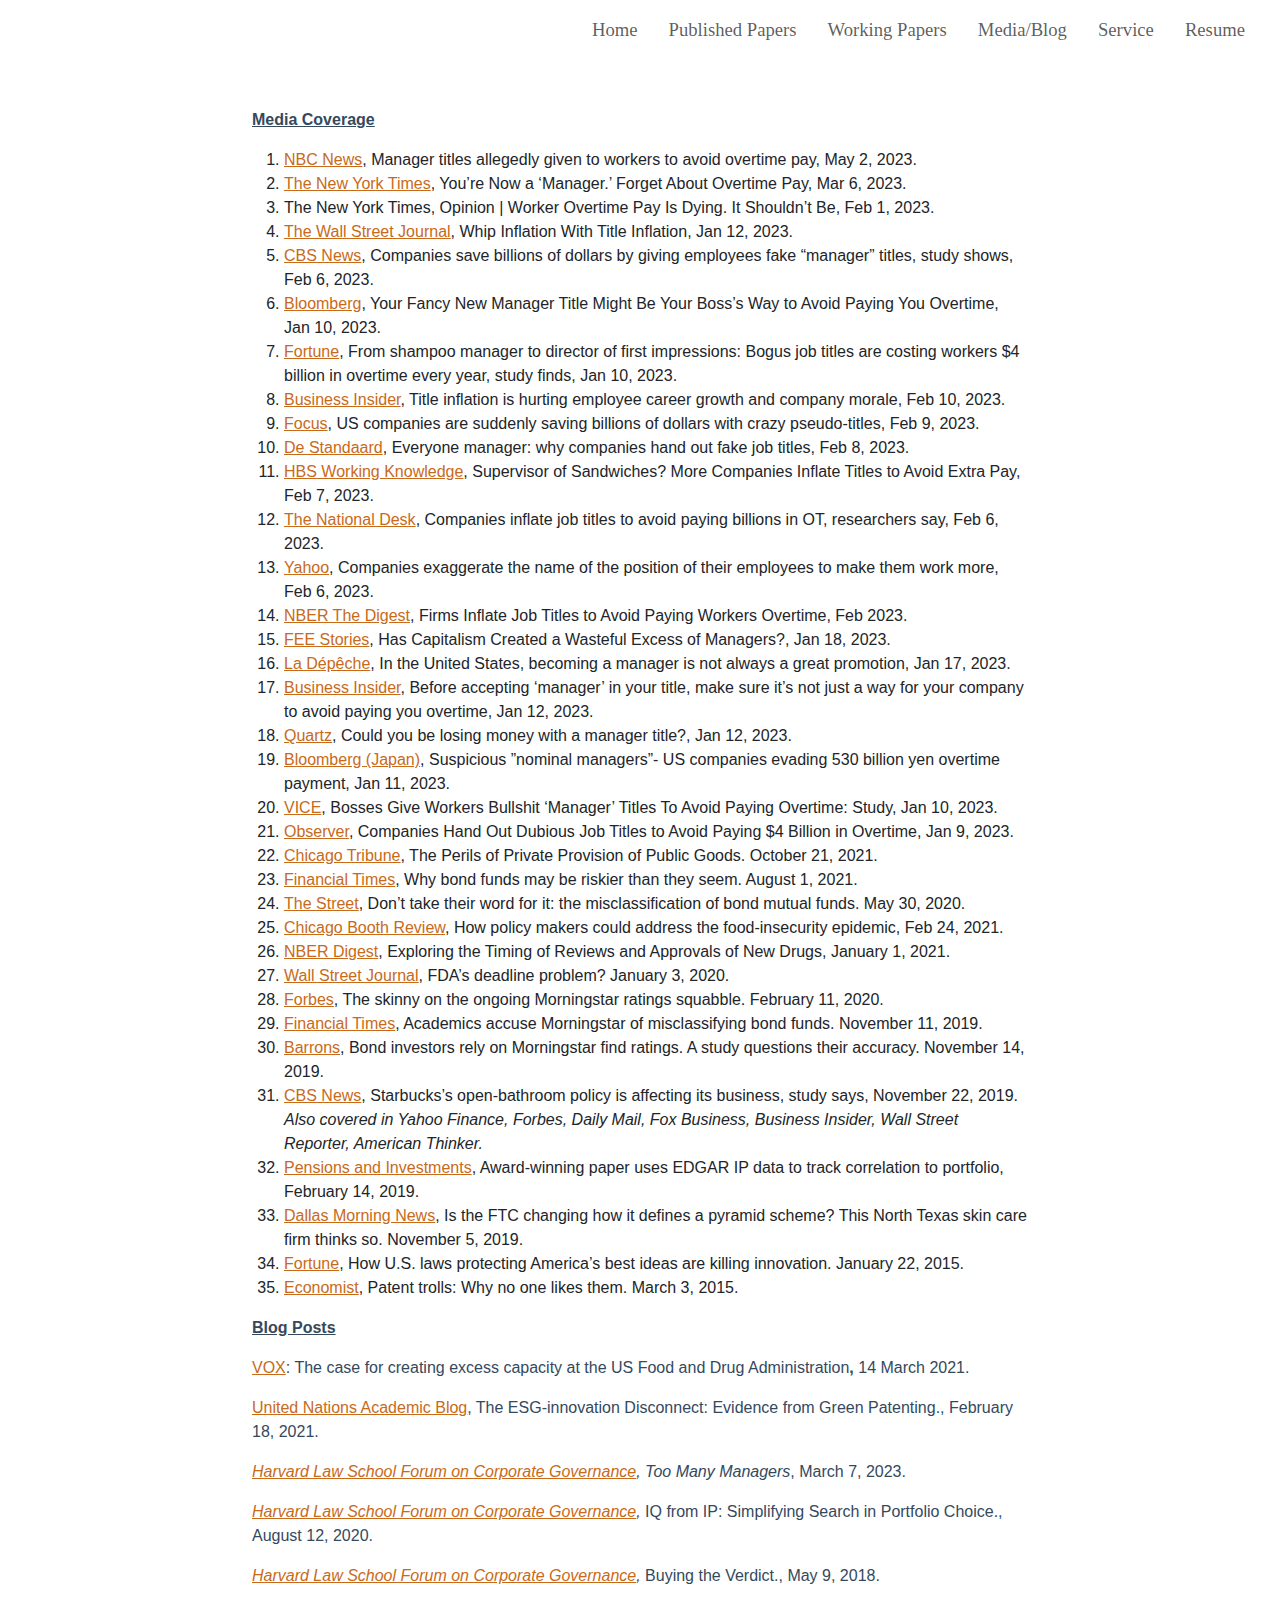
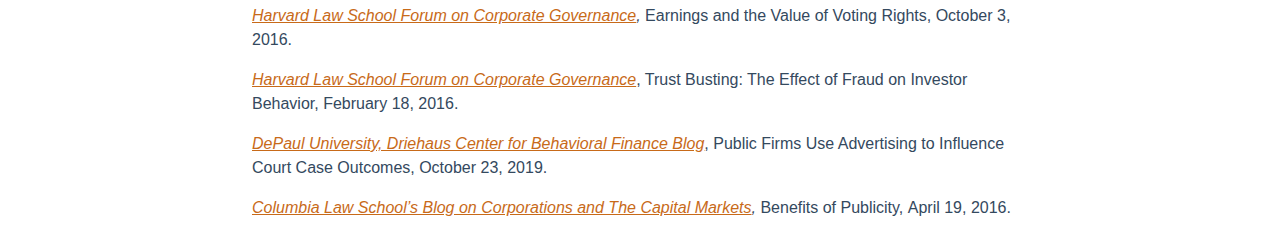
<file: old-version/media-blog.html>
<!DOCTYPE html>
<html lang="en">

<head>
    <meta charset="UTF-8">
    <meta name="viewport" content="width=device-width, initial-scale=1.0">
    <title>Website</title>
    <link href="https://cdn.jsdelivr.net/npm/bootstrap@5.3.0/dist/css/bootstrap.min.css" rel="stylesheet">
    <link rel="stylesheet" href="https://cdnjs.cloudflare.com/ajax/libs/font-awesome/6.6.0/css/all.min.css" />
    <link rel="stylesheet" href="css/style.css">
</head>

<body>
    <!-- Navbar -->
    <nav class="navbar navbar-expand-lg navbar-light bg-transparent">
        <div class="container-fluid">
            <button class="navbar-toggler" type="button" data-bs-toggle="collapse" data-bs-target="#navbarNav"
                aria-controls="navbarNav" aria-expanded="false" aria-label="Toggle navigation">
                <span class="navbar-toggler-icon"></span>
            </button>
            <div class="collapse navbar-collapse" id="navbarNav">
                <ul class="navbar-nav ms-auto"
                    style="font-size: 14pt; font-family: 'book antiqua', palatino, serif; font-weight:500;">
                    <li class="nav-item"></li>
                    <a class="nav-link" href="index.html">Home</a>
                    </li>
                    <li class="nav-item">
                        <a class="nav-link" href="published-papers.html">Published Papers</a>
                    </li>
                    <li class="nav-item">
                        <a class="nav-link" href="working-papers.html">Working Papers</a>
                    </li>
                    <li class="nav-item">
                        <a class="nav-link" href="media-blog.html">Media/Blog</a>
                    </li>
                    <li class="nav-item"></li>
                    <a class="nav-link" href="service.html">Service</a>
                    </li>
                    <li class="nav-item">
                        <a class="nav-link" href="assets/resume_umitgurun.pdf">Resume</a>
                    </li>
                    <!-- <button class="btn" id="toggleSearchBar" type="submit"><i
                            class="fa-solid fa-magnifying-glass"></i></button> -->
            </div>
        </div>
    </nav>
    <div id="backdrop"></div>

    <!-- Floating Search Bar -->
    <div id="floatingSearchBar" class="container-fluid">
        <form>
            <div class="container-xl">
                <div class="d-flex">
                    <input class="form-control form-control-lg me-2" type="search" placeholder="Search..."
                        aria-label="Search">
                    <button class="btn btn-main btn-lg" type="submit"><i class="fa-solid fa-arrow-right"></i></button>
                </div>
            </div>
        </form>
    </div>
    <!-- Main Content -->
    <div class="container mt-5">
        <div class="content-area__wrapper">
            <div class="content-area entry-content">
                <p><strong><u>Media Coverage</u></strong></p>
                <ol>
                    <li><a
                            href="https://www.nbcnews.com/now/video/manager-titles-allegedly-given-to-workers-to-avoid-overtime-pay-171553861537">NBC
                            News</a>, Manager titles allegedly given to workers to avoid overtime pay, May 2, 2023.</li>
                    <li><a href="https://www.nytimes.com/2023/03/06/business/economy/managers-overtime-pay.html">The New
                            York Times</a>, You’re Now a ‘Manager.’ Forget About Overtime Pay, Mar 6, 2023.</li>
                    <li>The New York Times, Opinion | Worker Overtime Pay Is Dying. It Shouldn’t Be, Feb 1, 2023.</li>
                    <li><a
                            href="https://www.wsj.com/livecoverage/stock-market-news-today-01-12-2023-cpi-report-december-inflation/card/whip-inflation-with-title-inflation-aIT9yPsVe0CykuHBnP6S">The
                            Wall Street Journal</a>, Whip Inflation With Title Inflation, Jan 12, 2023.</li>
                    <li><a
                            href="https://www.cbsnews.com/news/salary-manager-jobs-fake-titles-4-billion-overtime-avoided-nber/">CBS
                            News</a>, Companies save billions of dollars by giving employees fake “manager” titles,
                        study shows, Feb 6, 2023.</li>
                    <li><a
                            href="https://www.bloomberg.com/news/articles/2023-01-10/dubious-manager-titles-help-companies-avoid-paying-overtime">Bloomberg</a>,
                        Your Fancy New Manager Title Might Be Your Boss’s Way to Avoid Paying You Overtime, Jan 10,
                        2023.</li>
                    <li><a
                            href="https://fortune.com/2023/01/10/how-much-overtime-lost-per-year-wages-flsa-4-billion-job-title-inflation/">Fortune</a>,
                        From shampoo manager to director of first impressions: Bogus job titles are costing workers $4
                        billion in overtime every year, study finds, Jan 10, 2023.</li>
                    <li><a
                            href="https://www.businessinsider.com/how-title-inflation-hurt-employees-careers-companies-morale-2022-12">Business
                            Insider</a>, Title inflation is hurting employee career growth and company morale, Feb 10,
                        2023.</li>
                    <li><a
                            href="https://amp.focus.de/finanzen/mit-irren-pseudo-titeln-sparen-sich-us-firmen-jetzt-milliarden-dollar_id_185097232.html">Focus</a>,
                        US companies are suddenly saving billions of dollars with crazy pseudo-titles, Feb 9, 2023.</li>
                    <li><a href="https://m.standaard.be/cnt/dmf20230207_98058428">De Standaard</a>, Everyone manager:
                        why companies hand out fake job titles, Feb 8, 2023.</li>
                    <li><a
                            href="https://hbswk.hbs.edu/item/supervisor-of-sandwiches-more-companies-inflate-titles-to-avoid-overtime-pay">HBS
                            Working Knowledge</a>, Supervisor of Sandwiches? More Companies Inflate Titles to Avoid
                        Extra Pay, Feb 7, 2023.</li>
                    <li><a
                            href="https://thenationaldesk.com/news/americas-news-now/companies-inflate-job-titles-avoid-paying-billions-overtime-pay-workers-labor-laws-salary-hourly-pay">The
                            National Desk</a>, Companies inflate job titles to avoid paying billions in OT, researchers
                        say, Feb 6, 2023.</li>
                    <li><a
                            href="https://es-us.finanzas.yahoo.com/noticias/empresas-exageran-el-nombre-del-cargo-de-sus-empleados-para-que-trabajen-mas-142424457.html?guccounter=1">Yahoo</a>,
                        Companies exaggerate the name of the position of their employees to make them work more, Feb 6,
                        2023.</li>
                    <li><a
                            href="https://www.nber.org/digest/20232/firms-inflate-job-titles-avoid-paying-workers-overtime">NBER
                            The Digest</a>, Firms Inflate Job Titles to Avoid Paying Workers Overtime, Feb 2023.</li>
                    <li><a href="https://fee.org/articles/has-capitalism-created-a-wasteful-excess-of-managers/">FEE
                            Stories</a>, Has Capitalism Created a Wasteful Excess of Managers?, Jan 18, 2023.</li>
                    <li><a
                            href="https://www.ladepeche.fr/2023/01/17/aux-etats-unis-devenir-manager-nest-pas-toujours-une-belle-promotion-10932185.php">La
                            Dépêche</a>, In the United States, becoming a manager is not always a great promotion, Jan
                        17, 2023.</li>
                    <li><a
                            href="https://www.businessinsider.com/companies-may-give-fake-manager-titles-avoid-overtime-pay-2023-1">Business
                            Insider</a>, Before accepting ‘manager’ in your title, make sure it’s not just a way for
                        your company to avoid paying you overtime, Jan 12, 2023.</li>
                    <li><a href="https://qz.com/companies-exploit-overtime-with-made-up-managers-1849977126">Quartz</a>,
                        Could you be losing money with a manager title?, Jan 12, 2023.</li>
                    <li><a href="https://www.bloomberg.co.jp/news/articles/2023-01-11/ROAVZ8T0AFB501">Bloomberg
                            (Japan)</a>, Suspicious ”nominal managers”- US companies evading 530 billion yen overtime
                        payment, Jan 11, 2023.</li>
                    <li><a
                            href="https://www.vice.com/en/article/3ad9qn/bosses-give-workers-bullshit-manager-titles-to-avoid-paying-overtime-study">VICE</a>,
                        Bosses Give Workers Bullshit ‘Manager’ Titles To Avoid Paying Overtime: Study, Jan 10, 2023.
                    </li>
                    <li><a
                            href="https://observer.com/2023/01/companies-hand-out-dubious-job-titles-to-avoid-paying-4-billion-in-overtime/">Observer</a>,
                        Companies Hand Out Dubious Job Titles to Avoid Paying $4 Billion in Overtime, Jan 9, 2023.</li>
                    <li><a
                            href="https://www.chicagotribune.com/investigations/ct-chicago-bathroom-access-lacking-20211021-rftay5sxgjbkrggvwfvlgvzmvm-htmlstory.html">Chicago
                            Tribune</a>, The Perils of Private Provision of Public Goods. October 21, 2021.</li>
                    <li><a href="https://www.ft.com/content/ccc0c0f3-cef4-4504-a768-e50b3695d5f2">Financial Times</a>,
                        Why bond funds may be riskier than they seem. August 1, 2021.</li>
                    <li><a
                            href="https://www.thestreet.com/retirement-daily/news-commentary/your-bond-fund-may-be-riskier-than-you-think">The
                            Street</a>, Don’t take their word for it: the misclassification of bond mutual funds. May
                        30, 2020.</li>
                    <li><a
                            href="https://review.chicagobooth.edu/economics/2021/article/how-policy-makers-could-address-food-insecurity-epidemic">Chicago
                            Booth Review</a>, How policy makers could address the food-insecurity epidemic, Feb 24,
                        2021.</li>
                    <li><a href="https://www.nber.org/digest-202101/exploring-timing-reviews-and-approvals-new-drugs">NBER
                            Digest</a>, Exploring the Timing of Reviews and Approvals of New Drugs, January 1, 2021.
                    </li>
                    <li><a href="https://www.wsj.com/articles/fdas-deadline-problem-11578047402">Wall Street
                            Journal</a>, FDA’s deadline problem? January 3, 2020.</li>
                    <li><a
                            href="https://www.forbes.com/sites/simonconstable/2020/02/11/the-skinny-on-the-ongoing-morningstar-rating-squabble/#7826aacb6c91">Forbes</a>,
                        The skinny on the ongoing Morningstar ratings squabble. February 11, 2020.</li>
                    <li><a href="https://www.ft.com/content/674f520a-ff5c-11e9-b7bc-f3fa4e77dd47">Financial Times</a>,
                        Academics accuse Morningstar of misclassifying bond funds. November 11, 2019.</li>
                    <li><a
                            href="https://www.barrons.com/articles/bond-investors-morningstar-fund-star-ratings-study-academic-paper-categorization-style-bo-51573748889">Barrons</a>,
                        Bond investors rely on Morningstar find ratings. A study questions their accuracy. November 14,
                        2019.</li>
                    <li><a
                            href="https://www.cbsnews.com/news/how-is-starbucks-open-bathroom-policy-working-out-not-great-one-study-says/">CBS
                            News</a>, Starbucks’s open-bathroom policy is affecting its business, study says, November
                        22, 2019. <em
                            style="font-size: var(--go--font-size); color: var(--go--color--text); font-family: var(--go--font-family); letter-spacing: var(--go--letter-spacing,normal);">Also
                            covered in Yahoo Finance, Forbes, Daily Mail, Fox Business, Business Insider, Wall Street
                        </em><em
                            style="font-size: var(--go--font-size); color: var(--go--color--text); font-family: var(--go--font-family); letter-spacing: var(--go--letter-spacing,normal);">Reporter,
                            American Thinker.</em></li>
                    <li><a
                            href="https://www.pionline.com/article/20190204/PRINT/190209958/award-winning-paper-uses-edgar-ip-data-to-track-correlation-to-portfolio">Pensions
                            and Investments</a>, Award-winning paper uses EDGAR IP data to track correlation to
                        portfolio, February 14, 2019.</li>
                    <li><a
                            href="https://www.dallasnews.com/business/2019/11/05/is-the-ftc-changing-how-it-defines-a-pyramid-scheme-this-north-texas-skin-care-firm-thinks-so">Dallas
                            Morning News</a>, Is the FTC changing how it defines a pyramid scheme? This North Texas skin
                        care firm thinks so. November 5, 2019.</li>
                    <li><a
                            href="https://fortune.com/2015/01/22/how-u-s-laws-protecting-americas-best-ideas-are-killing-innovation/">Fortune</a>,
                        How U.S. laws protecting America’s best ideas are killing innovation. January 22, 2015.</li>
                    <li><a href="https://www.economist.com/news/2015/03/03/why-no-one-likes-them">Economist</a>, Patent
                        trolls: Why no one likes them. March 3, 2015.</li>
                </ol>
                <p><strong><u>Blog Posts</u></strong></p>
                <p><a
                        href="https://voxeu.org/article/case-creating-excess-capacity-us-food-and-drug-administration">VOX</a>:
                    The case for creating excess capacity at the US Food and Drug Administration<strong>, </strong>14
                    March 2021.</p>
                <p><a
                        href="https://www.unpri.org/pri-blogs/the-esg-innovation-disconnect-evidence-from-green-patenting/7219.article">United
                        Nations Academic Blog</a>, The ESG-innovation Disconnect: Evidence from Green Patenting.,
                    February 18, 2021.</p>
                <p><em><a
                            href="https://corpgov.law.harvard.edu/2023/03/07/too-many-managers-the-strategic-use-of-titles-to-avoid-overtime-payments/">Harvard
                            Law School Forum on Corporate Governance</a>, Too Many Managers</em>, March 7, 2023.</p>
                <p><em><a
                            href="https://corpgov.law.harvard.edu/2020/08/12/iq-from-ip-simplifying-search-in-portfolio-choice/">Harvard
                            Law School Forum on Corporate Governance</a>,&nbsp;</em>IQ from IP: Simplifying Search in
                    Portfolio Choice., August 12, 2020.</p>
                <p><em><a href="https://corpgov.law.harvard.edu/2018/05/09/buying-the-verdict/">Harvard Law School Forum
                            on Corporate Governance</a>,&nbsp;</em>Buying the Verdict., May 9, 2018.</p>
                <p><em><a href="https://corpgov.law.harvard.edu/2016/10/03/earnings-and-the-value-of-voting-rights/">Harvard
                            Law School Forum on Corporate Governance</a>,&nbsp;</em>Earnings and the Value of Voting
                    Rights,&nbsp;October 3, 2016.</p>
                <p><a
                        href="https://corpgov.law.harvard.edu/2016/02/18/trust-busting-the-effect-of-fraud-on-investor-behavior/"><em>Harvard
                            Law School Forum on Corporate Governance</em></a>, Trust Busting: The Effect of Fraud on
                    Investor Behavior, February 18, 2016.</p>
                <p><a
                        href="https://blogs.depaul.edu/behavioral-finance/2019/10/23/public-firms-use-advertising-to-influence-court-case-outcomes/"><em>DePaul
                            University, Driehaus Center for Behavioral Finance Blog</em></a>, Public Firms Use
                    Advertising to Influence Court Case Outcomes, October 23, 2019.</p>
                <p><em><a href="https://clsbluesky.law.columbia.edu/2016/04/19/benefits-of-publicity/">Columbia Law
                            School’s Blog on Corporations and The Capital Markets</a>,&nbsp;</em>Benefits of
                    Publicity,&nbsp;April 19, 2016.</p>

            </div>
        </div>
    </div>

    <script src="https://cdn.jsdelivr.net/npm/bootstrap@5.3.0/dist/js/bootstrap.bundle.min.js"></script>
    <script src="js/script.js"></script>
</body>

</html>
</file>
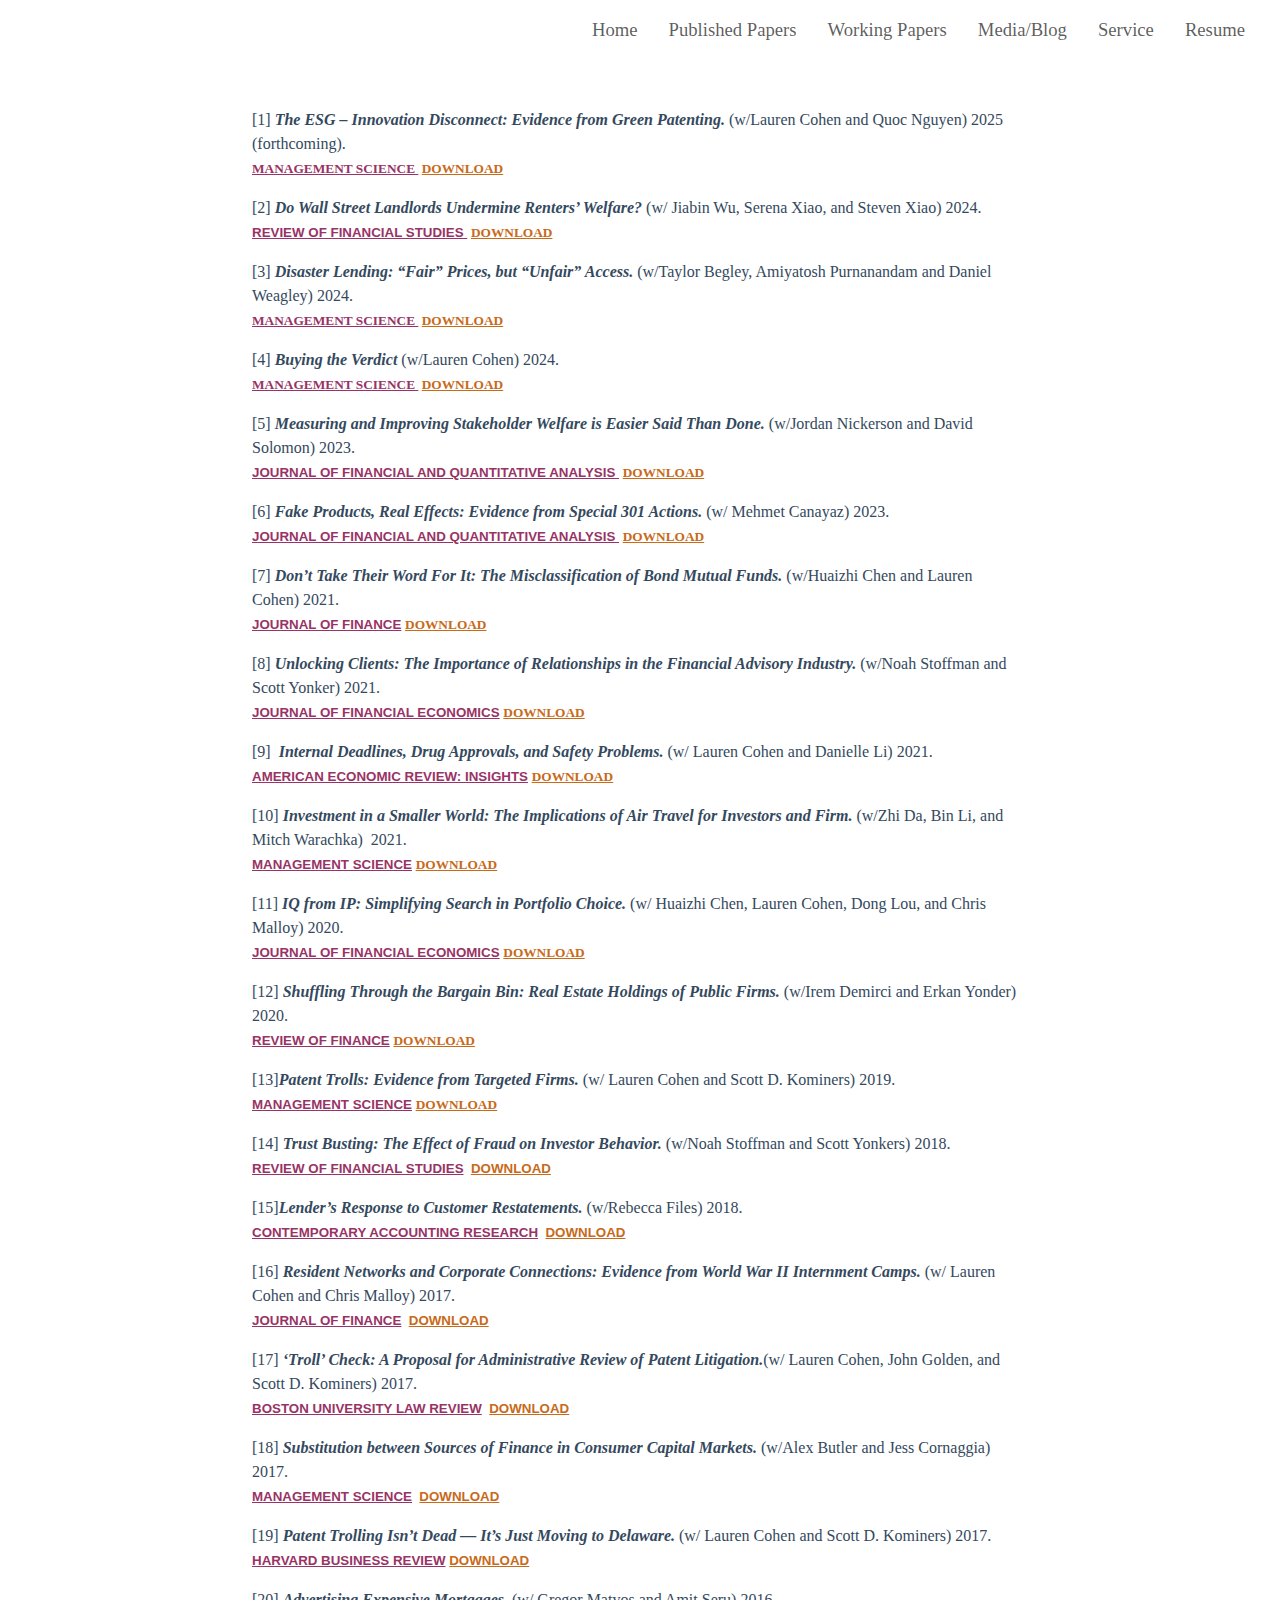
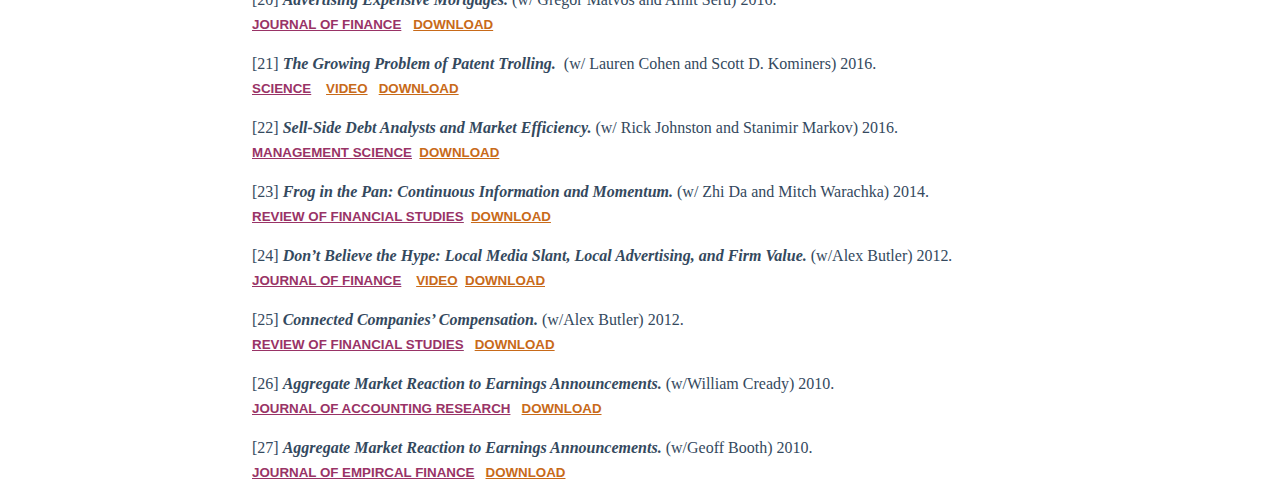
<file: old-version/published-papers.html>
<!DOCTYPE html>
<html lang="en">

<head>
    <meta charset="UTF-8">
    <meta name="viewport" content="width=device-width, initial-scale=1.0">
    <title>Published Papers</title>
    <link rel="stylesheet" href="https://cdnjs.cloudflare.com/ajax/libs/font-awesome/6.6.0/css/all.min.css" />
    <link href="https://cdn.jsdelivr.net/npm/bootstrap@5.3.0/dist/css/bootstrap.min.css" rel="stylesheet">
    <link rel="stylesheet" href="css/style.css">
</head>

<body>
    <!-- Navbar -->
    <nav class="navbar navbar-expand-lg navbar-light bg-transparent">
        <div class="container-fluid">
            <button class="navbar-toggler" type="button" data-bs-toggle="collapse" data-bs-target="#navbarNav"
                aria-controls="navbarNav" aria-expanded="false" aria-label="Toggle navigation">
                <span class="navbar-toggler-icon"></span>
            </button>
            <div class="collapse navbar-collapse" id="navbarNav">
                <ul class="navbar-nav ms-auto"
                    style="font-size: 14pt; font-family: 'book antiqua', palatino, serif; font-weight:500;">
                    <li class="nav-item"></li>
                    <a class="nav-link" href="index.html">Home</a>
                    </li>
                    <li class="nav-item">
                        <a class="nav-link" href="published-papers.html">Published Papers</a>
                    </li>
                    <li class="nav-item">
                        <a class="nav-link" href="working-papers.html">Working Papers</a>
                    </li>
                    <li class="nav-item">
                        <a class="nav-link" href="media-blog.html">Media/Blog</a>
                    </li>
                    <li class="nav-item"></li>
                    <a class="nav-link" href="service.html">Service</a>
                    </li>
                    <li class="nav-item">
                        <a class="nav-link" href="assets/resume_umitgurun.pdf">Resume</a>
                    </li>
                    <!-- <button class="btn" id="toggleSearchBar" type="submit"><i
                            class="fa-solid fa-magnifying-glass"></i></button> -->
            </div>
        </div>
    </nav>
    <div id="backdrop"></div>

    <!-- Floating Search Bar -->
    <div id="floatingSearchBar" class="container-fluid">
        <form>
            <div class="container-xl">
                <div class="d-flex">
                    <input class="form-control form-control-lg me-2" type="search" placeholder="Search..."
                        aria-label="Search">
                    <button class="btn btn-main btn-lg" type="submit"><i class="fa-solid fa-arrow-right"></i></button>
                </div>
            </div>
        </form>
    </div>

    <!-- Main Content -->
    <div class="container mt-5">
        <div class="content-area entry-content">
          <p><span style="font-size: 12pt; font-family: 'book antiqua', palatino, serif;">[1] <em><strong>The
                        ESG – Innovation Disconnect: Evidence from Green Patenting. </strong></em>(w/Lauren Cohen and Quoc
                        Nguyen<span
                        style="font-size: 12pt; font-family: book\ antiqua, palatino, serif;">) 2025 (forthcoming).
                    </span><br><span style="font-size: 10pt;"><strong><span
                                style="text-decoration: underline; color: #993366;"> MANAGEMENT SCIENCE
                            </span></strong>&nbsp;</span><strong><span style="font-size: 10pt;"><a
                                href="https://papers.ssrn.com/sol3/papers.cfm?abstract_id=3718682" target="_blank"
                                rel="noreferrer noopener">DOWNLOAD</a></span></strong></span></p>
            <p><span style="font-size: 12pt; font-family: 'book antiqua', palatino, serif;">
                </span></p>
            <p><span style="font-size: 12pt; font-family: 'book antiqua', palatino, serif;">[2] <em><strong>Do Wall
                            Street Landlords Undermine Renters’ Welfare?</strong></em> (w/ Jiabin Wu, Serena Xiao, and
                    Steven Xiao) 2024.</span><br><span style="font-size: 10pt;"><strong><span
                            style="text-decoration: underline; color: #993366;"> REVIEW OF FINANCIAL STUDIES
                        </span></strong>&nbsp;</span><span
                    style="font-size: 12pt; font-family: 'book antiqua', palatino, serif;"><strong><span
                            style="font-size: 10pt;"><a
                                href="https://umitgurun.github.io/assets/gurun_wlandlord.pdf" target="_blank"
                                rel="noreferrer noopener">DOWNLOAD</a></span></strong></span></p>
            <p><span style="font-size: 12pt; font-family: 'book antiqua', palatino, serif;">[3] <em><strong>Disaster
                            Lending: “Fair” Prices, but “Unfair” Access. </strong></em>(w/Taylor Begley, Amiyatosh
                    Purnanandam and Daniel Weagley<span
                        style="font-size: 12pt; font-family: book\ antiqua, palatino, serif;">) 2024.
                    </span><br><span style="font-size: 10pt;"><strong><span
                                style="text-decoration: underline; color: #993366;"> MANAGEMENT SCIENCE
                            </span></strong>&nbsp;</span><strong><span style="font-size: 10pt;"><a
                                href="https://umitgurun.github.io/assets/gurun_disaster.pdf" target="_blank"
                                rel="noreferrer noopener">DOWNLOAD</a></span></strong></span></p>

            <p><span style="font-size: 12pt; font-family: 'book antiqua', palatino, serif;">[4] <em><strong>Buying the Verdict </strong></em>(w/Lauren Cohen<span
                        style="font-size: 12pt; font-family: book\ antiqua, palatino, serif;">) 2024.
                    </span><br><span style="font-size: 10pt;"><strong><span
                                style="text-decoration: underline; color: #993366;"> MANAGEMENT SCIENCE
                            </span></strong>&nbsp;</span><strong><span style="font-size: 10pt;"><a
                                href="https://umitgurun.github.io/assets/gurun_verdict.pdf" target="_blank"
                                rel="noreferrer noopener">DOWNLOAD</a></span></strong></span></p>
            
            <p><span style="font-size: 12pt; font-family: 'book antiqua', palatino, serif;">[5] <em><strong>Measuring
                            and Improving Stakeholder Welfare is Easier Said Than Done. </strong></em>(w/Jordan
                    Nickerson and <span style="font-size: 12pt; font-family: book\ antiqua, palatino, serif;">David
                        Solomon) 2023. </span></span><br><span style="font-size: 10pt;"><strong><span
                            style="text-decoration: underline; color: #993366;"> JOURNAL OF FINANCIAL AND QUANTITATIVE
                            ANALYSIS </span></strong>&nbsp;</span><span
                    style="font-size: 12pt; font-family: 'book antiqua', palatino, serif;"><strong><span
                            style="font-size: 10pt;"><a
                                href="https://umitgurun.github.io/assets/gurun_welfare.pdf" target="_blank"
                                rel="noreferrer noopener">DOWNLOAD</a></span></strong></span></p>
            
            <p><span style="font-size: 12pt; font-family: 'book antiqua', palatino, serif;"></span></p>
            <p><span style="font-size: 12pt; font-family: 'book antiqua', palatino, serif;">[6] <em><strong>Fake
                            Products, Real Effects: Evidence from Special 301 Actions.&nbsp;</strong></em></span><span
                    style="font-size: 12pt; font-family: 'book antiqua', palatino, serif;">(w/ Mehmet Canayaz) 2023.
                </span><br><span style="font-size: 10pt;"><strong><span
                            style="text-decoration: underline; color: #993366;">JOURNAL OF FINANCIAL AND QUANTITATIVE
                            ANALYSIS </span></strong>&nbsp;</span><span
                    style="font-size: 12pt; font-family: 'book antiqua', palatino, serif;"><strong><span
                            style="font-size: 10pt;"><a
                                href="https://umitgurun.github.io/assets/gurun_fake.pdf" target="_blank"
                                rel="noreferrer noopener">DOWNLOAD</a></span></strong></span></p>
            <p>

            </p>

            <p><span style="font-size: 12pt; font-family: 'book antiqua', palatino, serif;">[7] <em><strong>Don’t Take
                            Their Word For It: The Misclassification of Bond Mutual Funds. </strong></em>(w/Huaizhi Chen
                    and Lauren Cohen)&nbsp;<span
                        style="font-size: 12pt; font-family: book\ antiqua, palatino, serif;">2021.
                    </span></span><br><span style="font-size: 10pt;"><strong><span
                            style="text-decoration: underline; color: #993366;">JOURNAL OF
                            FINANCE</span></strong>&nbsp;</span><span
                    style="font-size: 12pt; font-family: 'book antiqua', palatino, serif;"><strong><span
                            style="font-size: 10pt;"><a
                                href="https://umitgurun.github.io/assets/gurun_misclassification.pdf" target="_blank"
                                rel="noreferrer noopener">DOWNLOAD</a></span></strong></span></p>



            <p><span style="font-size: 12pt; font-family: 'book antiqua', palatino, serif;">[8] <em><strong>Unlocking
                            Clients: The Importance of Relationships in the Financial Advisory Industry.
                        </strong></em>(w/<span
                        style="font-size: 12pt; font-family: book\ antiqua, palatino, serif;">Noah Stoffman and Scott
                        Yonker) 2021. </span></span><br><span style="font-size: 10pt;"><strong><span
                            style="text-decoration: underline; color: #993366;">JOURNAL OF FINANCIAL
                            ECONOMICS</span></strong>&nbsp;</span><span
                    style="font-size: 12pt; font-family: 'book antiqua', palatino, serif;"><strong><span
                            style="font-size: 10pt;"><a
                                href="https://umitgurun.github.io/assets/gurun_unlocking.pdf" target="_blank"
                                rel="noreferrer noopener">DOWNLOAD</a></span></strong></span></p>



            <p><span style="font-size: 12pt; font-family: 'book antiqua', palatino, serif;">[9]
                    &nbsp;<em><strong>Internal Deadlines, Drug Approvals, and Safety Problems.
                        </strong></em>(w/&nbsp;<span
                        style="font-size: 12pt; font-family: book\ antiqua, palatino, serif;">Lauren Cohen and Danielle
                        Li) 2021.</span></span><br><span style="font-size: 10pt;"><strong><span
                            style="text-decoration: underline; color: #993366;">AMERICAN ECONOMIC REVIEW:
                            INSIGHTS</span></strong>&nbsp;</span><span
                    style="font-size: 12pt; font-family: 'book antiqua', palatino, serif;"><strong><span
                            style="font-size: 10pt;"><a
                                href="https://papers.ssrn.com/sol3/papers.cfm?abstract_id=3427338" target="_blank"
                                rel="noreferrer noopener">DOWNLOAD</a></span></strong></span></p>



            <p><span style="font-size: 12pt; font-family: 'book antiqua', palatino, serif;">[10] <em><strong>Investment
                            in a Smaller World: The Implications of Air Travel for Investors and Firm.
                        </strong></em>(w/Zhi Da, Bin Li, and Mitch Warachka) &nbsp;2021. </span><br><span
                    style="font-size: 10pt;"><strong><span
                            style="text-decoration: underline; color: #993366;">MANAGEMENT
                            SCIENCE</span></strong>&nbsp;</span><span
                    style="font-size: 12pt; font-family: 'book antiqua', palatino, serif;"><strong><span
                            style="font-size: 10pt;"><a
                                href="https://umitgurun.github.io/assets/gurun_investment.pdf"
                                target="_blank" rel="noreferrer noopener">DOWNLOAD</a></span></strong></span></p>



            <p><span style="font-size: 12pt; font-family: 'book antiqua', palatino, serif;">[11] <em><strong>IQ from IP:
                            Simplifying Search in Portfolio Choice. </strong></em>(w/&nbsp;<span
                        style="font-size: 12pt; font-family: book\ antiqua, palatino, serif;">Huaizhi Chen, Lauren
                        Cohen, Dong Lou, and Chris Malloy) 2020. </span></span><br><span
                    style="font-size: 10pt;"><strong><span style="text-decoration: underline; color: #993366;">JOURNAL
                            OF FINANCIAL ECONOMICS</span></strong>&nbsp;</span><span
                    style="font-size: 12pt; font-family: 'book antiqua', palatino, serif;"><strong><span
                            style="font-size: 10pt;"><a
                                href="https://umitgurun.github.io/assets/gurun_ipfromiq.pdf"
                                target="_blank" rel="noreferrer noopener"
                                aria-label=" (opens in a new tab)">DOWNLOAD</a></span></strong></span></p>
 


            <p><span style="font-size: 12pt; font-family: 'book antiqua', palatino, serif;">[12] <em><strong>Shuffling
                            Through the Bargain Bin: Real Estate Holdings of Public Firms. </strong></em>(w/Irem Demirci
                    and Erkan Yonder) 2020. </span><br><span style="font-size: 10pt;"><strong><span
                            style="text-decoration: underline; color: #993366;"><strong>REVIEW OF
                                FINANCE</strong></span></strong>&nbsp;</span><span
                    style="font-size: 12pt; font-family: 'book antiqua', palatino, serif;"><strong><span
                            style="font-size: 10pt;"><a
                                href="https://umitgurun.github.io/assets/gurun_bargain.pdf"
                                target="_blank" rel="noreferrer noopener">DOWNLOAD</a></span></strong></span></p>



            <p><span style="font-size: 12pt; font-family: 'book antiqua', palatino, serif;">[13]<span
                        style="font-size: 12pt; font-family: book\ antiqua, palatino, serif;"><em><strong>Patent Trolls:
                                Evidence from Targeted Firms.</strong></em></span>&nbsp;(w/&nbsp;<span
                        style="font-size: 12pt; font-family: book\ antiqua, palatino, serif;">Lauren Cohen and Scott D.
                        Kominers) 2019. </span></span><br><span style="font-size: 10pt;"><strong><span
                            style="text-decoration: underline; color: #993366;">MANAGEMENT
                            SCIENCE</span></strong>&nbsp;</span><span
                    style="font-size: 12pt; font-family: 'book antiqua', palatino, serif;"><strong><span
                            style="font-size: 10pt;"><a
                                href="https://umitgurun.github.io/assets/gurun_troll2.pdf"
                                target="_blank" rel="noreferrer noopener">DOWNLOAD</a></span></strong></span></p>



            <p><span style="font-size: 12pt; font-family: book\ antiqua, palatino, serif;">[14] <em><strong>Trust
                            Busting: </strong><strong><em>The</em> Effect of Fraud on Investor
                            Behavior.</strong></em>&nbsp;(w/Noah Stoffman and Scott Yonkers) 2018.
                    &nbsp;</span><br><strong><span
                        style="text-decoration: underline; font-size: 10pt; color: #993366;">REVIEW OF FINANCIAL
                        STUDIES</span></strong><span style="font-size: 10pt;">&nbsp; </span><strong><a
                        href="https://umitgurun.github.io/assets/gurun_trust.pdf" target="_blank"
                        rel="noopener noreferrer"><span style="font-size: 10pt;">DOWNLOAD</span></a> </strong></p>



            <p><span style="font-size: 12pt; font-family: book\ antiqua, palatino, serif;">[15]<em><strong>Lender’s
                            Response to Customer Restatements. </strong></em>(w/Rebecca Files) 2018.</span><br><span
                    style="font-size: 10pt;"><strong><span
                            style="text-decoration: underline; color: #993366;">CONTEMPORARY ACCOUNTING
                            RESEARCH</span></strong>&nbsp; </span><strong><a
                        href="https://umitgurun.github.io/assets/gurun_restatement.pdf" target="_blank"
                        rel="noopener noreferrer"><span style="font-size: 10pt;">DOWNLOAD</span></a> </strong></p>



            <p><span style="font-size: 12pt; font-family: book\ antiqua, palatino, serif;">[16] <em><strong>Resident
                            Networks and Corporate Connections: Evidence from World War II Internment Camps.
                        </strong></em>(w/ Lauren Cohen and Chris Malloy) 2017. </span><br><span
                    style="font-size: 10pt;"><strong><span style="text-decoration: underline; color: #993366;">JOURNAL
                            OF FINANCE</span></strong>&nbsp; </span><strong><a
                        href="https://umitgurun.github.io/assets/gurun_resident.pdf" target="_blank" rel="noopener noreferrer"><span
                            style="font-size: 10pt;">DOWNLOAD</span></a></strong></p>



            <p><span style="font-size: 12pt; font-family: book\ antiqua, palatino, serif;">[17] <em><strong>‘Troll’
                            Check: A Proposal for Administrative Review of Patent Litigation.</strong></em>(w/ Lauren
                    Cohen, John Golden, and Scott D. Kominers) 2017. </span><br><span
                    style="font-size: 10pt;"><strong><span style="text-decoration: underline; color: #993366;">BOSTON
                            UNIVERSITY LAW REVIEW</span></strong>&nbsp; </span><strong><a
                        href="https://umitgurun.github.io/assets/gurun_trollcheck.pdf" target="_blank"
                        rel="noopener noreferrer"><span style="font-size: 10pt;">DOWNLOAD</span></a> </strong></p>



            <p><span style="font-size: 12pt; font-family: book\ antiqua, palatino, serif;">[18] <em><strong>Substitution
                            between Sources of Finance in Consumer Capital Markets. </strong></em>(w/Alex Butler and
                    Jess Cornaggia) 2017. &nbsp;</span><br><span style="font-size: 10pt;"><strong><span
                            style="text-decoration: underline; color: #993366;">MANAGEMENT SCIENCE</span></strong>&nbsp;
                    <strong><a href="https://umitgurun.github.io/assets/gurun_substitute.pdf"
                            target="_blank" rel="noreferrer noopener"
                            aria-label=" (opens in a new tab)">DOWNLOAD</a></strong></span></p>



            <p><span style="font-size: 12pt; font-family: book\ antiqua, palatino, serif;">[19] <em><strong>Patent
                            Trolling Isn’t Dead — It’s Just Moving to Delaware. </strong></em>(w/ Lauren Cohen and Scott
                    D. Kominers) 2017. </span><br><span style="font-size: 10pt;"><strong><span
                            style="text-decoration: underline; color: #993366;">HARVARD BUSINESS REVIEW</span> <a
                            href="https://hbr.org/2017/06/patent-trolling-isnt-dead-its-just-moving-to-delaware"
                            target="_blank" rel="noopener noreferrer">DOWNLOAD</a> </strong></span></p>





            <p><span style="font-size: 12pt; font-family: book\ antiqua, palatino, serif;">[20] <em><strong>Advertising
                            Expensive Mortgages. </strong></em>(w/ Gregor Matvos and Amit Seru) 2016. </span><br><span
                    style="font-size: 10pt;"><strong><span style="text-decoration: underline; color: #993366;">JOURNAL
                            OF FINANCE</span></strong>&nbsp;&nbsp;</span><strong> <a
                        href="https://umitgurun.github.io/assets/gurun_mortgageadvertising.pdf" target="_blank"
                        rel="noopener noreferrer"><span style="font-size: 10pt;">DOWNLOAD</span></a> </strong></p>



            <p><span style="font-size: 12pt; font-family: book\ antiqua, palatino, serif;">[21] <em><strong>The Growing
                            Problem of Patent Trolling. &nbsp;</strong></em>(w/ Lauren Cohen and Scott D. Kominers)
                    2016. </span><br><span style="font-size: 10pt;"><strong><span
                            style="text-decoration: underline; color: #993366;"> SCIENCE</span></strong> &nbsp;&nbsp;
                    <strong><span style="color: #800000;"><a href="https://www.youtube.com/watch?v=ClpzNQVljjY"
                                target="_blank" rel="noopener noreferrer">VIDEO</a></span></strong><span
                        style="color: #800000;">&nbsp;&nbsp; </span><a
                        href="https://umitgurun.github.io/assets/gurun_troll.pdf"
                        target="_blank" rel="noopener noreferrer"><strong>DOWNLOAD</strong></a></span></p>
            
            <p><span style="font-size: 12pt; font-family: book\ antiqua, palatino, serif;">[22] <em><strong>Sell-Side
                            Debt Analysts and Market Efficiency. </strong></em>(w/ Rick Johnston and Stanimir Markov)
                    2016. </span><br><strong><span style="font-size: 10pt;"><span
                            style="text-decoration: underline; color: #993366;">MANAGEMENT
                            SCIENCE</span></span></strong><span style="font-size: 10pt;">&nbsp;&nbsp;</span><strong><a
                        href="https://umitgurun.github.io/assets/gurun_debtanalyst.pdf" target="_blank"
                        rel="noopener noreferrer"><span style="font-size: 10pt;">DOWNLOAD</span></a> </strong></p>



            <p><span style="font-size: 12pt; font-family: book\ antiqua, palatino, serif;">[23] <em><strong>Frog in the
                            Pan: Continuous Information and Momentum. </strong></em>(w/&nbsp;Zhi Da and Mitch Warachka)
                    2014. </span><br><span style="font-size: 10pt;"><strong><span
                            style="text-decoration: underline;"><span
                                style="color: #993366; text-decoration: underline;">REVIEW OF FINANCIAL
                                STUDIES</span></span></strong>&nbsp; <strong><a
                            href="https://umitgurun.github.io/assets/gurun_fip.pdf" target="_blank"
                            rel="noopener noreferrer">DOWNLOAD</a> </strong></span></p>



            <p><span style="font-size: 12pt; font-family: book\ antiqua, palatino, serif;">[24] <em><strong>Don’t
                            Believe the Hype: Local Media Slant, Local Advertising, and Firm
                            Value.&nbsp;</strong></em>(w/Alex Butler) 2012<em>. </em></span><br><span
                    style="font-size: 10pt;"><strong><span style="text-decoration: underline; color: #993366;">JOURNAL
                            OF FINANCE</span></strong> &nbsp;&nbsp; <strong><a
                            href="https://butler.rice.edu/hype/" target="_blank"
                            rel="noopener noreferrer">VIDEO</a></strong>&nbsp; </span><a
                    href="https://umitgurun.github.io/assets/gurun_hype.pdf" target="_blank" rel="noopener noreferrer"><span
                        style="font-size: 10pt;"><strong>DOWNLOAD</strong></span></a></p>



            <p><span style="font-size: 12pt; font-family: book\ antiqua, palatino, serif;">[25] <em><strong>Connected
                            Companies’ Compensation. </strong></em>(w/Alex Butler) 2012. </span><br><span
                    style="font-size: 10pt;"><strong><span style="text-decoration: underline;"><span
                                style="color: #993366; text-decoration: underline;">REVIEW OF FINANCIAL
                                STUDIES</span></span></strong>&nbsp;&nbsp; <a
                        href="https://umitgurun.github.io/assets/gurun_ccc.pdf" target="_blank"
                        rel="noopener noreferrer"><strong>DOWNLOAD</strong></a> </span></p>



            <p><span style="font-size: 12pt; font-family: book\ antiqua, palatino, serif;">[26] <em><strong>Aggregate
                            Market Reaction to Earnings Announcements. </strong></em>(w/William Cready) 2010.
                </span><br><span style="font-size: 10pt;"><strong><span
                            style="text-decoration: underline; color: #993366;">JOURNAL OF ACCOUNTING
                            RESEARCH</span></strong>&nbsp;<strong>&nbsp; </strong></span><strong><a
                        href="https://umitgurun.github.io/assets/gurun_earnings.pdf" target="_blank"
                        rel="noopener noreferrer"><span style="font-size: 10pt;">DOWNLOAD</span></a> </strong></p>



            <p><span style="font-size: 12pt; font-family: book\ antiqua, palatino, serif;">[27] <em><strong>Aggregate
                            Market Reaction to Earnings Announcements. </strong></em>(w/Geoff Booth) 2010.
                </span><br><span style="font-size: 10pt;"><strong><span
                            style="text-decoration: underline; color: #993366;">JOURNAL OF EMPIRCAL FINANCE</span></strong>&nbsp;<strong>&nbsp; </strong></span><strong><a
                        href="https://umitgurun.github.io/assets/gurun_volatility.pdf" target="_blank"
                        rel="noopener noreferrer"><span style="font-size: 10pt;">DOWNLOAD</span></a> </strong></p>


        </div>
    </div>

    <script src="https://cdn.jsdelivr.net/npm/bootstrap@5.3.0/dist/js/bootstrap.bundle.min.js"></script>
    <script src="js/script.js"></script>
</body>

</html>
</file>
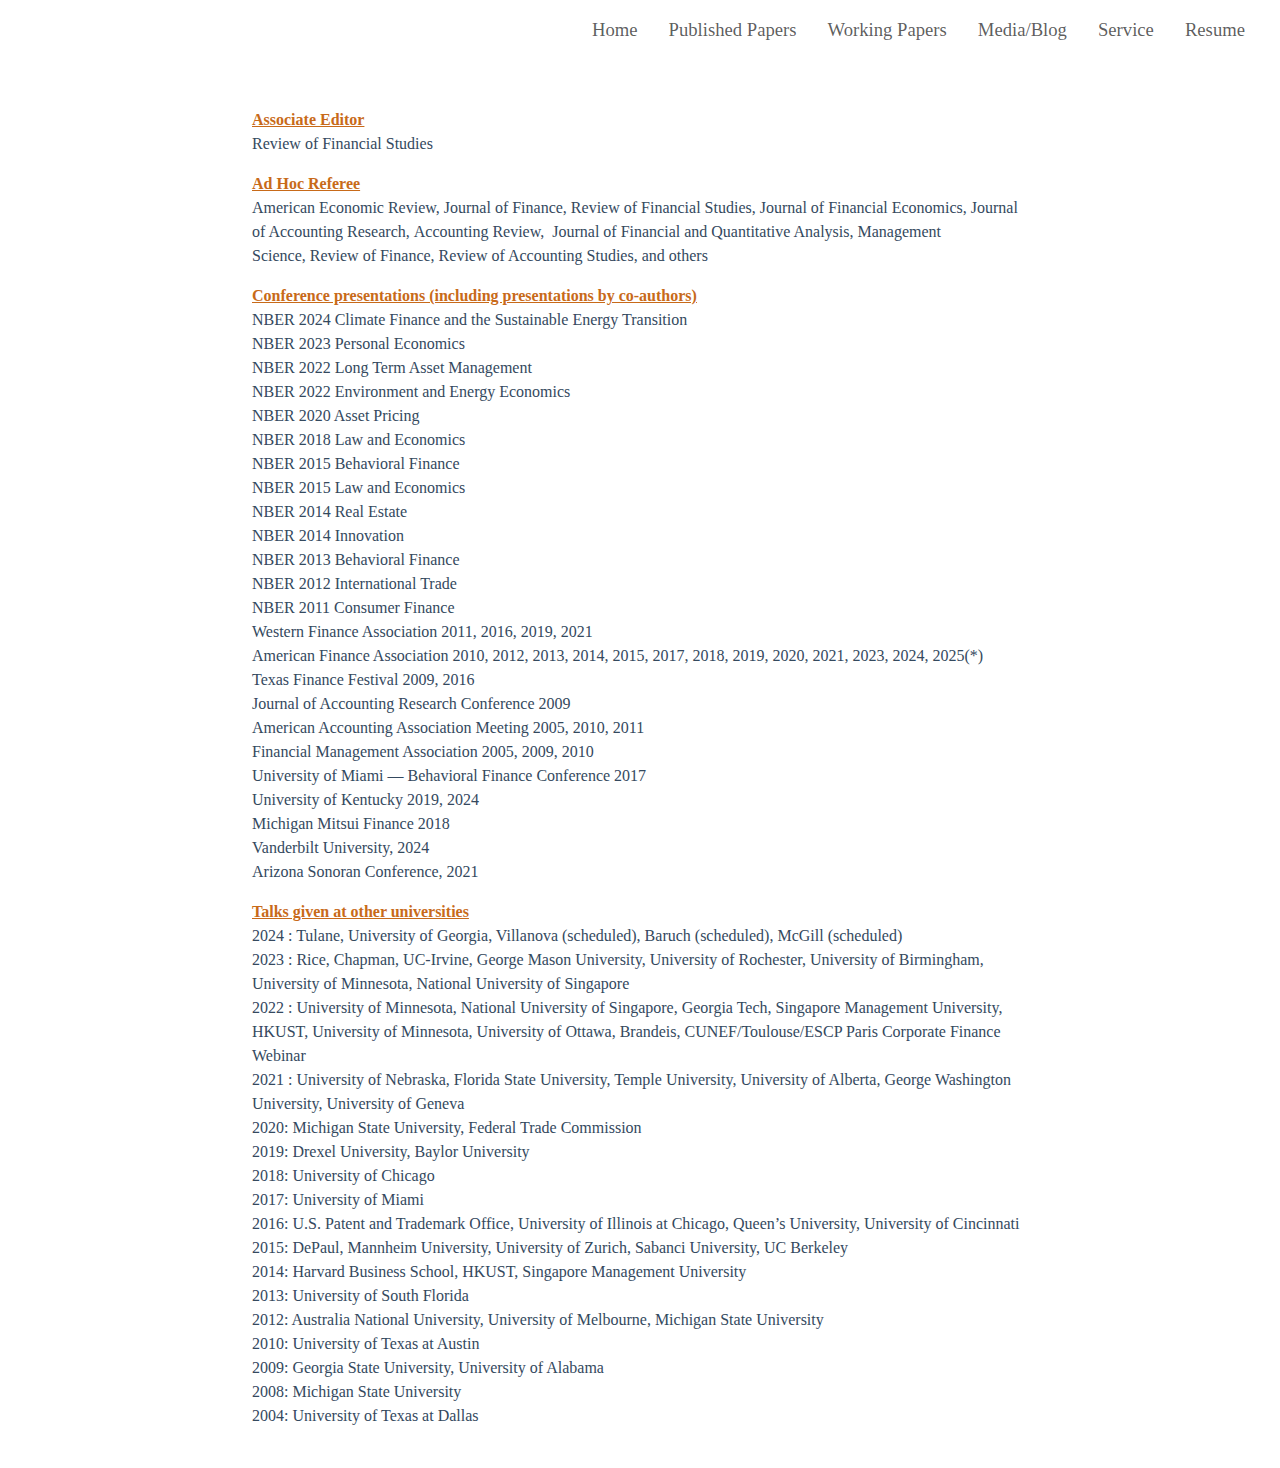
<file: old-version/service.html>
<!DOCTYPE html>
<html lang="en">

<head>
    <meta charset="UTF-8">
    <meta name="viewport" content="width=device-width, initial-scale=1.0">
    <title>Website</title>
    <link rel="stylesheet" href="https://cdnjs.cloudflare.com/ajax/libs/font-awesome/6.6.0/css/all.min.css" />
    <link href="https://cdn.jsdelivr.net/npm/bootstrap@5.3.0/dist/css/bootstrap.min.css" rel="stylesheet">
    <link rel="stylesheet" href="css/style.css">
</head>

<body>
    <!-- Navbar -->
    <nav class="navbar navbar-expand-lg navbar-light bg-transparent">
        <div class="container-fluid">
            <button class="navbar-toggler" type="button" data-bs-toggle="collapse" data-bs-target="#navbarNav"
                aria-controls="navbarNav" aria-expanded="false" aria-label="Toggle navigation">
                <span class="navbar-toggler-icon"></span>
            </button>
            <div class="collapse navbar-collapse" id="navbarNav">
                <ul class="navbar-nav ms-auto"
                    style="font-size: 14pt; font-family: 'book antiqua', palatino, serif; font-weight:500;">
                    <li class="nav-item"></li>
                    <a class="nav-link" href="index.html">Home</a>
                    </li>
                    <li class="nav-item">
                        <a class="nav-link" href="published-papers.html">Published Papers</a>
                    </li>
                    <li class="nav-item">
                        <a class="nav-link" href="working-papers.html">Working Papers</a>
                    </li>
                    <li class="nav-item">
                        <a class="nav-link" href="media-blog.html">Media/Blog</a>
                    </li>
                    <li class="nav-item"></li>
                    <a class="nav-link" href="service.html">Service</a>
                    </li>
                    <li class="nav-item">
                        <a class="nav-link" href="assets/resume_umitgurun.pdf">Resume</a>
                    </li>
                    <!-- <button class="btn" id="toggleSearchBar" type="submit"><i
                            class="fa-solid fa-magnifying-glass"></i></button> -->
            </div>
        </div>
    </nav>
    <div id="backdrop"></div>

    <!-- Floating Search Bar -->
    <div id="floatingSearchBar" class="container-fluid">
        <form>
            <div class="container-xl">
                <div class="d-flex">
                    <input class="form-control form-control-lg me-2" type="search" placeholder="Search..."
                        aria-label="Search">
                    <button class="btn btn-main btn-lg" type="submit"><i class="fa-solid fa-arrow-right"></i></button>
                </div>
            </div>
        </form>
    </div>

    <!-- Main Content -->
    <div class="container mt-5">
        <div class="content-area__wrapper">
            <div class="content-area entry-content">
                <p><span style="font-size: 12pt; font-family: 'book antiqua', palatino, serif;"><strong><a
                                href="#">Associate Editor</a></strong></span><br><span
                        style="font-size: 12pt; font-family: 'book antiqua', palatino, serif;">Review of Financial
                        Studies</span></p>
                <p><span style="font-size: 12pt; font-family: 'book antiqua', palatino, serif;"><strong><a href="#">Ad
                                Hoc Referee</a></strong></span><br><span
                        style="font-size: 12pt; font-family: 'book antiqua', palatino, serif;"> American Economic
                        Review,&nbsp;</span><span
                        style="font-size: 12pt; font-family: 'book antiqua', palatino, serif;">Journal of
                        Finance</span><span
                        style="font-size: 12pt; font-family: 'book antiqua', palatino, serif;">,&nbsp;</span><span
                        style="font-size: 12pt; font-family: 'book antiqua', palatino, serif;">Review of Financial
                        Studies, Journal of Financial Economics, </span><span
                        style="font-size: 12pt; font-family: 'book antiqua', palatino, serif;">Journal of Accounting
                        Research</span><span
                        style="font-size: 12pt; font-family: 'book antiqua', palatino, serif;">,&nbsp;</span><span
                        style="font-size: 12pt; font-family: 'book antiqua', palatino, serif;">Accounting Review,
                    </span><span
                        style="font-size: 12pt; font-family: 'book antiqua', palatino, serif;">&nbsp;</span><span
                        style="font-size: 12pt; font-family: 'book antiqua', palatino, serif;">Journal of Financial and
                        Quantitative Analysis</span><span
                        style="font-size: 12pt; font-family: 'book antiqua', palatino, serif;">,&nbsp;</span><span
                        style="font-size: 12pt; font-family: 'book antiqua', palatino, serif;">Management
                        Science</span><span
                        style="font-size: 12pt; font-family: 'book antiqua', palatino, serif;">,&nbsp;</span><span
                        style="font-size: 12pt; font-family: 'book antiqua', palatino, serif;">Review of
                        Finance</span><span
                        style="font-size: 12pt; font-family: 'book antiqua', palatino, serif;">,&nbsp;</span><span
                        style="font-size: 12pt; font-family: 'book antiqua', palatino, serif;">Review of Accounting
                        Studies, and others</span></p>
                <p><span style="font-family: 'book antiqua', palatino, serif;"><span style="font-size: 12pt;"><strong><a
                                    href="#">Conference presentations (including presentations by
                                    co-authors)</a></strong></span><span style="font-size: 12pt;"><br>NBER 2024 Climate
                            Finance and the Sustainable Energy Transition<br>NBER 2023 Personal Economics<br>NBER 2022
                            Long Term Asset Management<br>NBER 2022 Environment and Energy Economics<br>NBER 2020 Asset
                            Pricing<br>NBER 2018 Law and Economics<br>NBER 2015 Behavioral Finance<br>NBER 2015 Law and
                            Economics<br>NBER 2014 Real Estate<br>NBER 2014 Innovation<br>NBER 2013 Behavioral
                            Finance<br>NBER 2012 International Trade<br>NBER 2011 Consumer Finance<br>Western Finance
                            Association 2011, 2016, 2019, 2021<br>American Finance Association 2010, 2012, 2013, 2014,
                            2015, 2017, 2018, 2019, 2020, 2021, 2023, 2024, 2025(*)<br>Texas Finance Festival 2009,
                            2016<br>Journal of Accounting Research Conference 2009<br>American Accounting Association
                            Meeting 2005, 2010, 2011<br>Financial Management Association 2005, 2009, 2010<br>University
                            of Miami — Behavioral Finance Conference 2017<br>University of Kentucky 2019,
                            2024<br>Michigan Mitsui Finance 2018<br>Vanderbilt University, 2024<br>Arizona Sonoran
                            Conference, 2021</span></span></p>
                <p><span style="font-family: 'book antiqua', palatino, serif;"><span style="font-size: 12pt;"><strong><a
                                    href="#">Talks given at other universities</a></strong></span><span
                            style="font-size: 12pt;"><br>2024 : Tulane, University of Georgia, Villanova (scheduled),
                            Baruch (scheduled), McGill (scheduled)<br>2023 : Rice, Chapman, UC-Irvine, George Mason
                            University, University of Rochester, University of Birmingham, University of Minnesota,
                            National University of Singapore<br>2022 : University of Minnesota, National University of
                            Singapore, Georgia Tech, Singapore Management University, HKUST, University of Minnesota,
                            University of Ottawa, Brandeis, CUNEF/Toulouse/ESCP Paris Corporate Finance Webinar<br>2021
                            : University of Nebraska, Florida State University, Temple University, University of
                            Alberta, George Washington University, University of Geneva<br>2020: Michigan State
                            University, Federal Trade Commission<br>2019: Drexel University, Baylor University<br>2018:
                            University of Chicago<br>2017: University of Miami<br>2016: U.S. Patent and Trademark
                            Office, University of Illinois at Chicago, Queen’s University, University of
                            Cincinnati<br>2015: DePaul, Mannheim University, University of Zurich, Sabanci University,
                            UC Berkeley<br>2014: Harvard Business School, HKUST, Singapore Management
                            University<br>2013: University of South Florida<br>2012: Australia National University,
                            University of Melbourne, Michigan State University<br>2010: University of Texas at
                            Austin<br>2009: Georgia State University, University of Alabama<br>2008: Michigan State
                            University<br>2004: University of Texas at Dallas<br></span></span><span
                        style="font-size: 12pt; font-family: 'book antiqua', palatino, serif;"><span
                            style="font-size: 12pt; font-family: 'book antiqua', palatino, serif;"><span
                                style="font-size: 12pt; font-family: 'book antiqua', palatino, serif;"><span
                                    style="font-size: 12pt; font-family: 'book antiqua', palatino, serif;"><a
                                        href="#"><br></a></span></span></span></span></p>

            </div>
        </div>
    </div>

    <script src="https://cdn.jsdelivr.net/npm/bootstrap@5.3.0/dist/js/bootstrap.bundle.min.js"></script>
    <script src="js/script.js"></script>
</body>

</html>
</file>
<file: css/style.css>
body {
  font-family: Arial, sans-serif;
}

.navbar-nav .nav-link {
  margin-right: 15px;
}

.container {
  max-width: 800px;
}

img {
  max-width: 100%;
  height: auto;
}

h2 {
  color: #2c3e50;
}

p {
  color: #34495e;
}
.dropdown_submenu {
  display: none;
}

a {
  color: hsl(28, 78%, 44%);
}
.btn-main{
    background-color: hsl(28, 78%, 44%);
    color: #fff;
}
.btn-main:hover{
    background-color: hsl(28, 77%, 38%);
    color: #fff;
}

@media (max-width: 576px) {
  .navbar-nav {
    text-align: center;
  }
}

#floatingSearchBar {
    position: fixed;
    top: -100px;
    left: 0;
    right: 0;
    width: 100%;
    background-color: white;
    box-shadow: 0 4px 8px rgba(0, 0, 0, 0.1);
    padding: 10px;
    z-index: 999;
    transition: top 0.5s ease-in-out, opacity 0.3s ease; /* Add transition for opacity */
    opacity: 0; /* Start with opacity 0 */
}

.search-active #floatingSearchBar {
    top: 0;
    opacity: 1; /* Make it visible */
}

#backdrop {
    position: fixed;
    top: 0;
    left: 0;
    right: 0;
    bottom: 0;
    background-color: rgba(0, 0, 0, 0.5);
    z-index: 998;
    opacity: 0; /* Start with opacity 0 */
    visibility: hidden; /* Start with hidden */
    transition: opacity 0.3s ease, visibility 0.3s ease; /* Transition for opacity and visibility */
}

.search-active #backdrop {
    opacity: 1; /* Make it visible */
    visibility: visible; /* Make it visible */
}
</file>
<file: old-version/css/style.css>
body {
  font-family: Arial, sans-serif;
}

.navbar-nav .nav-link {
  margin-right: 15px;
}

.container {
  max-width: 800px;
}

img {
  max-width: 100%;
  height: auto;
}

h2 {
  color: #2c3e50;
}

p {
  color: #34495e;
}
.dropdown_submenu {
  display: none;
}

a {
  color: hsl(28, 78%, 44%);
}
.btn-main{
    background-color: hsl(28, 78%, 44%);
    color: #fff;
}
.btn-main:hover{
    background-color: hsl(28, 77%, 38%);
    color: #fff;
}

@media (max-width: 576px) {
  .navbar-nav {
    text-align: center;
  }
}

#floatingSearchBar {
    position: fixed;
    top: -100px;
    left: 0;
    right: 0;
    width: 100%;
    background-color: white;
    box-shadow: 0 4px 8px rgba(0, 0, 0, 0.1);
    padding: 10px;
    z-index: 999;
    transition: top 0.5s ease-in-out, opacity 0.3s ease; /* Add transition for opacity */
    opacity: 0; /* Start with opacity 0 */
}

.search-active #floatingSearchBar {
    top: 0;
    opacity: 1; /* Make it visible */
}

#backdrop {
    position: fixed;
    top: 0;
    left: 0;
    right: 0;
    bottom: 0;
    background-color: rgba(0, 0, 0, 0.5);
    z-index: 998;
    opacity: 0; /* Start with opacity 0 */
    visibility: hidden; /* Start with hidden */
    transition: opacity 0.3s ease, visibility 0.3s ease; /* Transition for opacity and visibility */
}

.search-active #backdrop {
    opacity: 1; /* Make it visible */
    visibility: visible; /* Make it visible */
}
</file>
